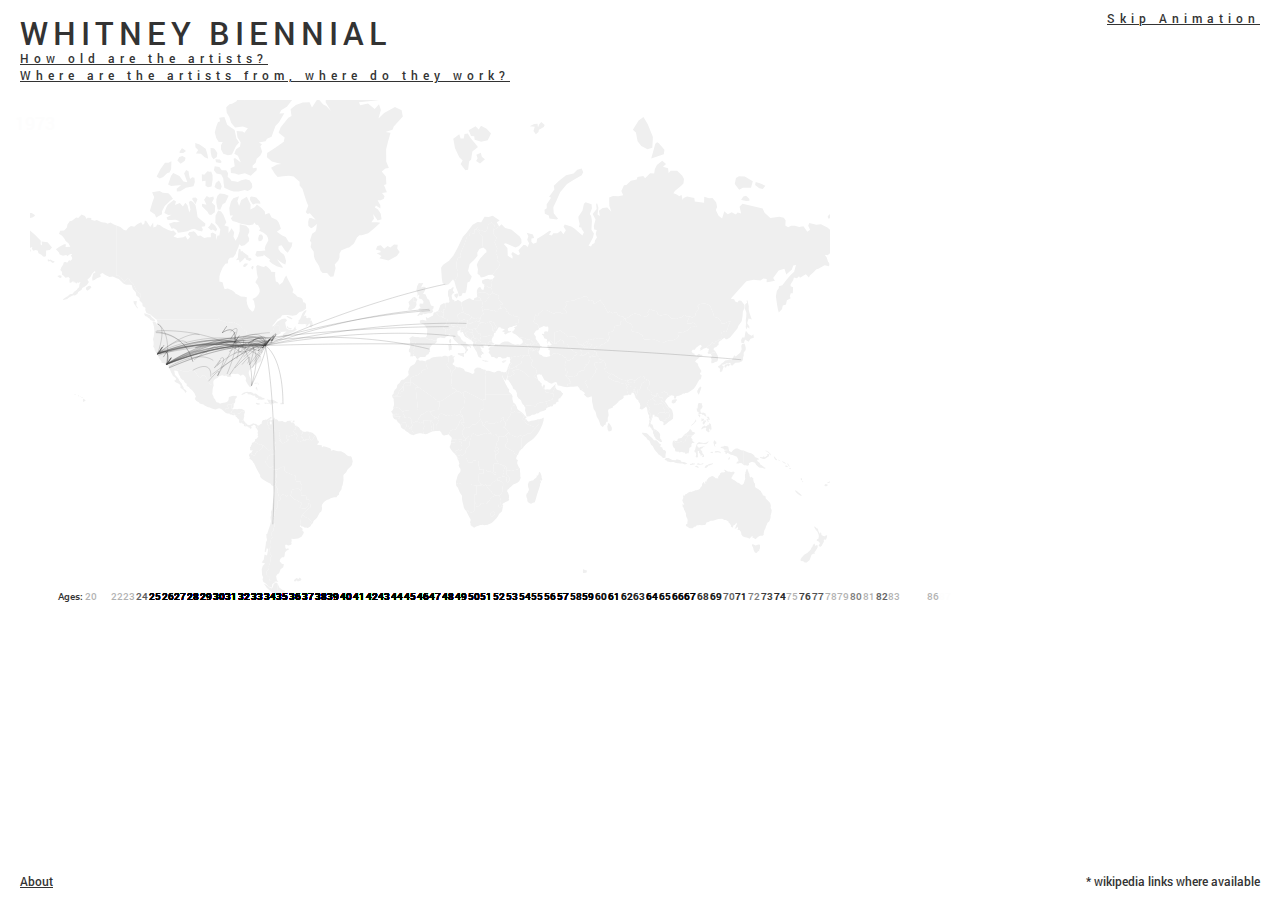
<file: whitney_biennial/index.html>
<!DOCTYPE html>
<html>
<head>
    <title>Whitney</title>
	<script src="required/d3.v3.min.js"></script>
	<script src="required/jquery.min.js"></script>
	<script src="required/topojson.v1.min.js"></script>
	<script src="required/datamaps.world.min.js"></script>
	<script src="required/d3.v3.min.js"></script>
	<script src="required/topojson.v1.min.js"></script>	
	<script src="required/d3.geo.projection.v0.min.js"></script>
	<script src="required/jquery.min.js"></script>
	<script src="required/jquery-ui.min.js"></script>
	<link href="required/bootstrap-3.1.1-dist/css/bootstrap-glyphicons.css" rel="stylesheet">
	<link rel="stylesheet" href="required/jquery-ui.css" />
	<link rel="stylesheet" href="main.css" />
    <!-- THESE ARE THE FONTS TO TEST
	font-family: 'Roboto', 'sans-serif';
	font-family: 'PT Sans', 'sans-serif';
	font-family: 'Lato', 'sans-serif';
	font-family: 'Source Sans Pro', 'sans-serif';
	 -->
    <script>
	//add google analytics later
    </script>
	
	<style type="text/css"></style>
</head>
<body>

<div id = "title">	
	<div id = "skipAnimation"><a href="#">Skip Animation</a></div>
	<div id = "title-text">WHITNEY BIENNIAL</div>
	<div id = "title-nav">
		<div class = "menu-calendar"><a href="#">How old are the artists?</a></div> 
		<div class = "menu-map"><a href="#">Where are the artists from, where do they work?</a></div>
	</div>
</div>

<div id = "main">
	<div id = "top-nav"></div>
	<div id = "main-viz">
		<div id="calendar"></div>
		<div id="arcs"></div>
	</div>
	<div id = "main-nav"></div>
	<div id = "ageLabel">Ages:</div>
	<!--<div id ="navLabel"><img src="navLabel.jpg" height="20" width="40"></div> -->
</div>
<div id = "detailsTitle"></div>
<div id = "details"></div>
<div id = "footnote">* wikipedia links where available</div>
<a id="showMore" href="#"> About</a>
<div id="essayBox">
	<div id='essayBox-close' class="glyphicon glyphicon-remove"></div>
	
					    <!-- <h1> Essay Title </h1>  -->
	<div id='essayContent'>
	<table style="width:1000px;">
	<tr>
	  <td>
		<span style = "font-size:15px;">About </span>
		</br>
		</br>
		The Whitney Museum of American Art's 77th Biennial Exhibition opened on March 7th, 2014. Held every two years by the Whitney, the Biennial has been a significant event for both professionals in the arts and for the public since their inaugural exhibition of 1932. 
		</br>
		</br>
		The biennials have been of particular value because of their level of accessibility to people who, like me, are not fluent in the language of contemporary art. The whitney biennial has provided gatherings of works that have proven (often in retrospect) to be thoughtful representations of their zeitgeists.
		</br>
		</br>
		The motivation for this project lies in the belief that information about these exhibitions should be made readily accessible. As the shows
		provide accessibility through a gathering of diverse but representitive work, the visualization would do the same for its history - 
		summarizing overviews provided by the map and calendar serve as portals for users to navigate to more indepth information.
		</br>
		</br> 
  		The overview also provides immediate identification of trends - the traffic between New York, Los Angeles, and San Francisco
		show a clear concentration of artists at work; the calendar view shows a peak of artists aged between 25 and 35;
		and outliers - the youngest and oldest artists standing apart from the pack at age 20, and 89 are both women.
		 </br>
		</br>
  		A quick internet search revealed that records of the artists represented in the Whitney Biennial before 2000 are not easily accessible. 
  		A list of participating artists on Wikipedia also only date back to 2000. 
  		</br>
  		</br>
  		This lack of digitized, verified, and accessible data sits in sharp contrast to the vast trove of editorial writing 
 		about the exhibitions available on the internet. 
  		It is likely that this lack is more than a simple oversight. It could point to how we want exhibitions to be remembered, as impressions cast in their curatorial contexts and guided by expert voices rather than lists and charts. Nevertheless, here is an
  		attempt to do the opposite, hoping that this visualization aids engagement not already made by what is out there.
  		</br> 
		 </td>
		 <td>
		 <span style = "font-size:15px;">Data</span>
		 </br>
 		</br>
 		This project contributed to wikipedia by completing the list of participating artists between 1973 and 2000. (with the exception of 1987)
 		</br>
 		</br>
 		Data can be reused through this <a href = "https://docs.google.com/spreadsheets/d/1wHuMRKNzKXg97rwIz4fWagCf-UJKcHBDrSZJm2lhNmo/edit?usp=sharing">
 		google spreadsheet</a>.
		</br>
		</br>
	  	<span style = "font-size:15px;">How it's Made</span>
		</br>
		</br>
		This visualization is made with D3, JQuery and D3 Datamaps and a lot of help online and off.
		Data is cleaned, sorted and verified with python. 
		</br></br>
		Process Book:<a href = "https://drive.google.com/file/d/0B-q1qRtl1CMoNHM2Z1ozWUpJcE0/edit?usp=sharing">Milestone 1</a>, 
		<a href = "https://drive.google.com/file/d/0B-q1qRtl1CMoRFVFZVF0OXh4VHc/edit?usp=sharing">Final</a>.
		</br></br>
	 CS171 Video
	  <iframe src="//player.vimeo.com/video/93305666" width="500" height="281" frameborder="0" webkitallowfullscreen mozallowfullscreen allowfullscreen></iframe> <p><a href="http://vimeo.com/93305666">CS 171</a> from <a href="http://vimeo.com/user430565">jia zhang</a> on <a href="https://vimeo.com">Vimeo</a>.</p>
	  </td>
	</tr>
	</table>
	</div>
<script src="main.js"></script>
</div>
</body>
</html>
</file>
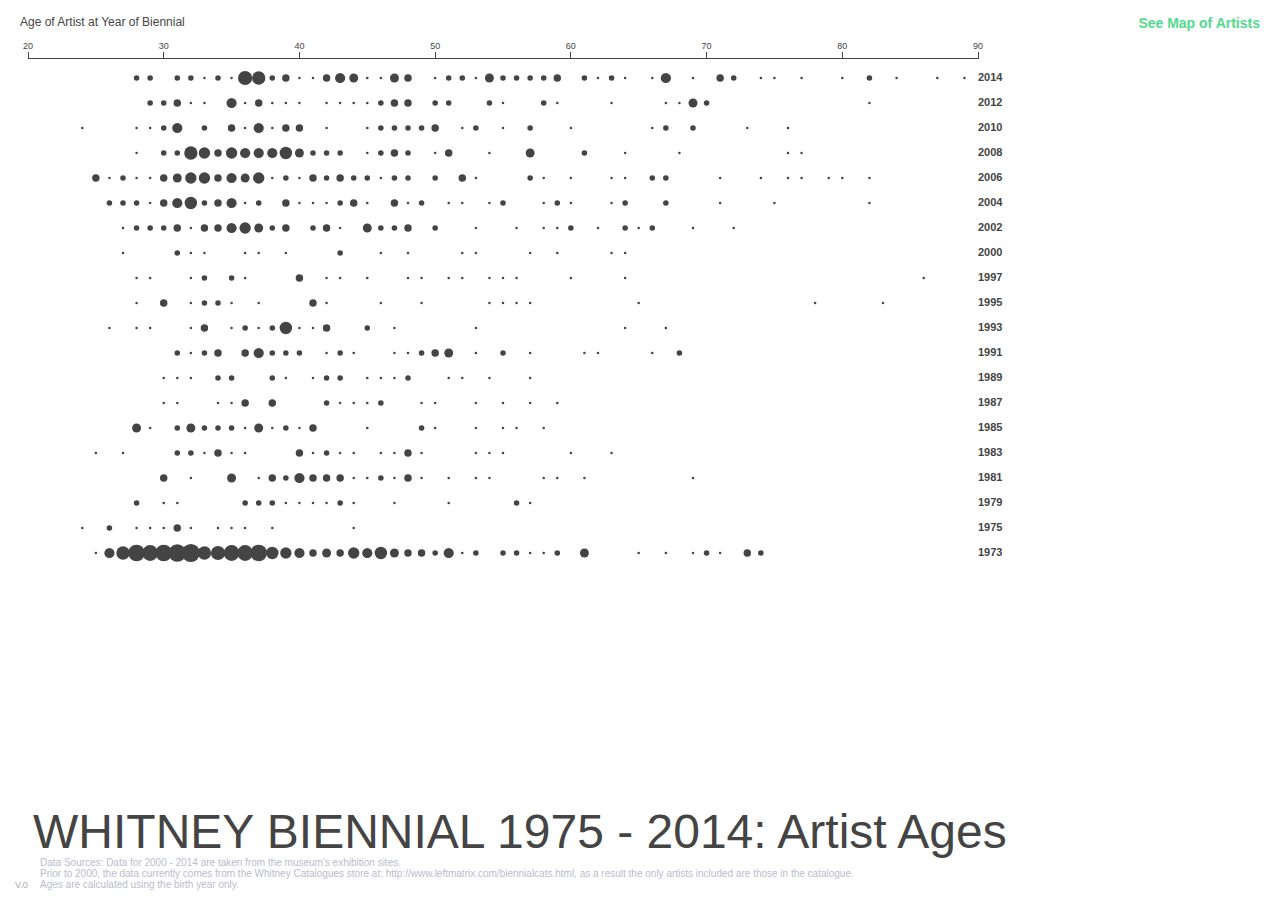
<file: dot_calendar.html>
<html>
<head>
<script src="jquery.min.js"></script>
<script src="scripts.js"></script>
<script src="scripts.js" type="text/javascript" charset="utf-8"></script>

<style type="text/css">
body{font-family: Arial, sans-serif;font-size:9px;}
.axis path,.axis line {fill: none;stroke:#444;shape-rendering: crispEdges;}
/*.tick line{fill:none;stroke:none;}*/
.tick text{fill:#444;}
a:link {color:#54D98E; text-decoration:none;}      /* unvisited link */
a:visited {color:#54D98E;}  /* visited link */
a:hover {color:#54D98E;}  /* mouse over link */
a:active {color:#54D98E;}  /* selected link */
g.journal.active{cursor:pointer;}
text.label{font-size:11px;font-weight:bold;cursor:pointer;}
text.value{font-size:11px;font-weight:bold;}
#title{font-size:48px;font-family:Helvetica;color:#444;line-height:200%;margin-left:25px;position:absolute;bottom:20px;}
#svg{position:absolute; left:0px; top: 20px;}
#subtitle{position:absolute; left:20px; top:15px; width:250px;color:#444;font-size:12px;}
#version{position:absolute; left:15px; bottom:10px;color:#aaa;}
#notes{position:absolute; left:40px; font-size:10px; bottom:10px;width:950px;color:#bbc;}
#menu{position:absolute; right:20px; top:15px;color:#444;font-size:14px;}

</style>
</head>
<body>
    <div id = "menu">
  	 <strong> <a href="http://dataminding.org/whitney/2014map.html" target="_self">See Map of Artists</a></strong>
    </div>
	<div id ="title">WHITNEY BIENNIAL 1975 - 2014: Artist Ages</div>
	<div id = "version">V.0</div>
	<div id = "subtitle">Age of Artist at Year of Biennial</div>
	<div id = "notes">Data Sources: Data for 2000 - 2014 are taken from the museum's exhibition sites. <br/>Prior to 2000, the data currently comes from the Whitney Catalogues store at: http://www.leftmatrix.com/biennialcats.html, as a result the only artists included are those in the catalogue. <br/>Ages are calculated using the birth year only.</div>
	<div id = "svg">
<script type="text/javascript">
function truncate(str, maxLength, suffix) {
	if(str.length > maxLength) {
		str = str.substring(0, maxLength + 1); 
		str = str.substring(0, Math.min(str.length, str.lastIndexOf(" ")));
		str = str + suffix;
	}
	return str;
}

var margin = {top: 50, right: 40, bottom: 0, left: 10},
	width = 950,
	height = 520;

var start_year = 20,
	end_year = 90;

var x = d3.scale.linear()
	.range([0, width]);

var xAxis = d3.svg.axis()
	.scale(x)
	.orient("top");
	

var formatYears = d3.format("0000");
xAxis.tickFormat(formatYears);

var svg = d3.select("body").append("svg")
	.attr("width", width + margin.left + margin.right)
	.attr("height", height + margin.top + margin.bottom)
	.style("margin-left", margin.left + "px")
	.append("g")
	.attr("transform", "translate(" + margin.left + "," + margin.top + ")");


d3.json("whitney_test1.json", function(data) {
	x.domain([start_year, end_year]);
	var xScale = d3.scale.linear()
		.domain([start_year, end_year])
		.range([0, width]);

	svg.append("g")
		.attr("class", "x axis")
		.attr("transform", "translate(0," + 0 + ")")
		.call(xAxis);

	for (var j = 0; j < data.length; j++) {
		var g = svg.append("g").attr("class","journal");

		var circles = g.selectAll("circle")
			.data(data[j]['articles'])
			.enter()
			.append("circle");

		var text = g.selectAll("text")
			.data(data[j]['articles'])
			.enter()
			.append("text");

		var rScale = d3.scale.linear()
			//.domain([0, d3.max(data[j]['articles'], function(d) { return d[1]/2; })])
			.domain([1,8])
			.range([5, 140]);

		circles
			.attr("cx", function(d, i) { return xScale(d[0]); })
			.attr("cy", j*25+20)
			.attr("r", function(d) { return Math.sqrt(rScale(d[1])/3.14); })
			//if value is 0, then fill is white. 1 is regular color and 5px
			.style("fill", function(d){
				if(d[1]==0){return "white"}
				else {return data[j]['color']};
			})			
			.on("mouseover", mouseover)
			.on("mouseout", mouseout);
			//.style("fill", data[j]['color']);

		text
			.attr("y", j*25+22)
			.attr("x",function(d, i) { return xScale(d[0])-5; })
			.attr("class","value")
			.text(function(d){ return d[1]; })
			.style("fill", data[j]['color'])
			.style("display","none");

		g.append("text")
			.attr("y", j*25+23)
			.attr("x",width)
			.attr("class","label")
			.text(data[j]['name'])
			.style("fill", data[j]['color']);
	};

	function mouseover(p) {
		var g = d3.select(this).attr("fill","none");
		d3.select(g).selectAll("text.value").style("display","block");
	}
//
//function mouseover(p) {
//	d3.select(this).attr("fill", "red");
//	var g = d3.select(this).node().parentNode;
//	d3.select(g).selectAll("circle").style("display","none");
//	d3.select(g).selectAll("text.value").style("display","block");
//}
	function mouseout(p) {
		var g = d3.select(this).node().parentNode;
		d3.select(g).selectAll("circle").style("display","block");
		d3.select(g).selectAll("text.value").style("display","none");
	}
});

</script>
</div>
</body>
</html>
</file>
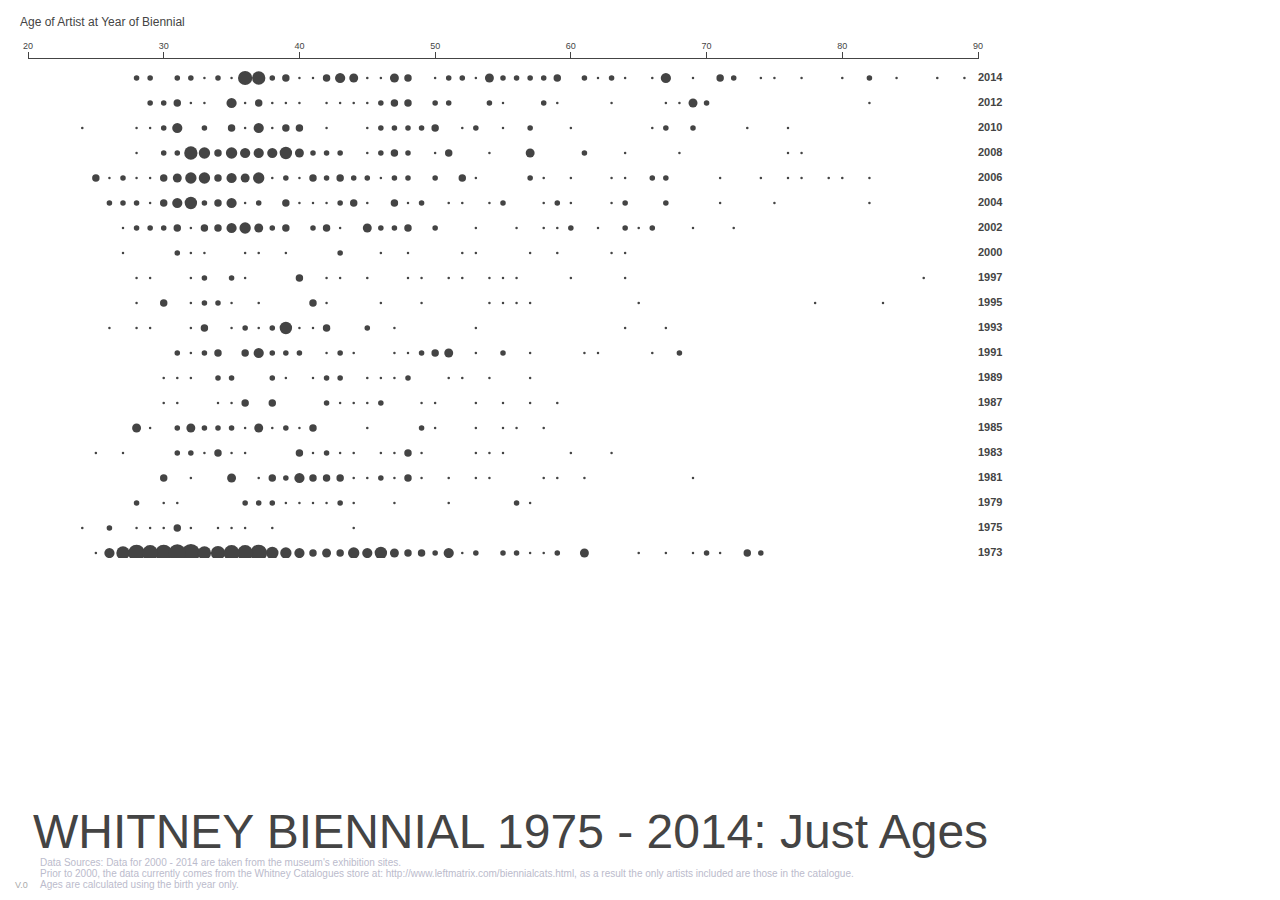
<file: whitney_test1.html>
<html>
<head>
<script src="jquery.min.js"></script>
<script src="scripts.js"></script>
<script src="scripts.js" type="text/javascript" charset="utf-8"></script>

<style type="text/css">
body{font-family: Arial, sans-serif;font-size:9px;}
.axis path,.axis line {fill: none;stroke:#444;shape-rendering: crispEdges;}
/*.tick line{fill:none;stroke:none;}*/
.tick text{fill:#444;}
g.journal.active{cursor:pointer;}
text.label{font-size:11px;font-weight:bold;cursor:pointer;}
text.value{font-size:11px;font-weight:bold;}
#title{font-size:48px;font-family:Helvetica;color:#444;line-height:200%;margin-left:25px;position:absolute;bottom:20px;}
#svg{position:absolute; left:0px; top: 20px;}
#subtitle{position:absolute; left:20px; top:15px; width:250px;color:#444;font-size:12px;}
#version{position:absolute; left:15px; bottom:10px;color:#aaa;}
#notes{position:absolute; left:40px; font-size:10px; bottom:10px;width:950px;color:#bbc;}
</style>
</head>
<body>
	<div id ="title">WHITNEY BIENNIAL 1975 - 2014: Just Ages</div>
	<div id = "version">V.0</div>
	<div id = "subtitle">Age of Artist at Year of Biennial</div>
	<div id = "notes">Data Sources: Data for 2000 - 2014 are taken from the museum's exhibition sites. <br/>Prior to 2000, the data currently comes from the Whitney Catalogues store at: http://www.leftmatrix.com/biennialcats.html, as a result the only artists included are those in the catalogue. <br/>Ages are calculated using the birth year only.</div>
	<div id = "svg">
<script type="text/javascript">
function truncate(str, maxLength, suffix) {
	if(str.length > maxLength) {
		str = str.substring(0, maxLength + 1); 
		str = str.substring(0, Math.min(str.length, str.lastIndexOf(" ")));
		str = str + suffix;
	}
	return str;
}

var margin = {top: 50, right: 40, bottom: 0, left: 10},
	width = 950,
	height = 500;

var start_year = 20,
	end_year = 90;

var x = d3.scale.linear()
	.range([0, width]);

var xAxis = d3.svg.axis()
	.scale(x)
	.orient("top");
	

var formatYears = d3.format("0000");
xAxis.tickFormat(formatYears);

var svg = d3.select("body").append("svg")
	.attr("width", width + margin.left + margin.right)
	.attr("height", height + margin.top + margin.bottom)
	.style("margin-left", margin.left + "px")
	.append("g")
	.attr("transform", "translate(" + margin.left + "," + margin.top + ")");


d3.json("whitney_test1.json", function(data) {
	x.domain([start_year, end_year]);
	var xScale = d3.scale.linear()
		.domain([start_year, end_year])
		.range([0, width]);

	svg.append("g")
		.attr("class", "x axis")
		.attr("transform", "translate(0," + 0 + ")")
		.call(xAxis);

	for (var j = 0; j < data.length; j++) {
		var g = svg.append("g").attr("class","journal");

		var circles = g.selectAll("circle")
			.data(data[j]['articles'])
			.enter()
			.append("circle");

		var text = g.selectAll("text")
			.data(data[j]['articles'])
			.enter()
			.append("text");

		var rScale = d3.scale.linear()
			//.domain([0, d3.max(data[j]['articles'], function(d) { return d[1]/2; })])
			.domain([1,8])
			.range([5, 140]);

		circles
			.attr("cx", function(d, i) { return xScale(d[0]); })
			.attr("cy", j*25+20)
			.attr("r", function(d) { return Math.sqrt(rScale(d[1])/3.14); })
			//if value is 0, then fill is white. 1 is regular color and 5px
			.style("fill", function(d){
				if(d[1]==0){return "white"}
				else {return data[j]['color']};
			});
			//.style("fill", data[j]['color']);

		text
			.attr("y", j*25+22)
			.attr("x",function(d, i) { return xScale(d[0])-5; })
			.attr("class","value")
			.text(function(d){ return d[1]; })
			.style("fill", data[j]['color'])
			.style("display","none");

		g.append("text")
			.attr("y", j*25+23)
			.attr("x",width)
			.attr("class","label")
			.text(data[j]['name'])
			.style("fill", data[j]['color'])
			.on("mouseover", mouseover)
			.on("mouseout", mouseout);
	};

	function mouseover(p) {
		var g = d3.select(this).node().parentNode;
		d3.select(g).selectAll("circle").style("display","none");
		d3.select(g).selectAll("text.value").style("display","block");
	}

	function mouseout(p) {
		var g = d3.select(this).node().parentNode;
		d3.select(g).selectAll("circle").style("display","block");
		d3.select(g).selectAll("text.value").style("display","none");
	}
});

</script>
</div>
</body>
</html>
</file>
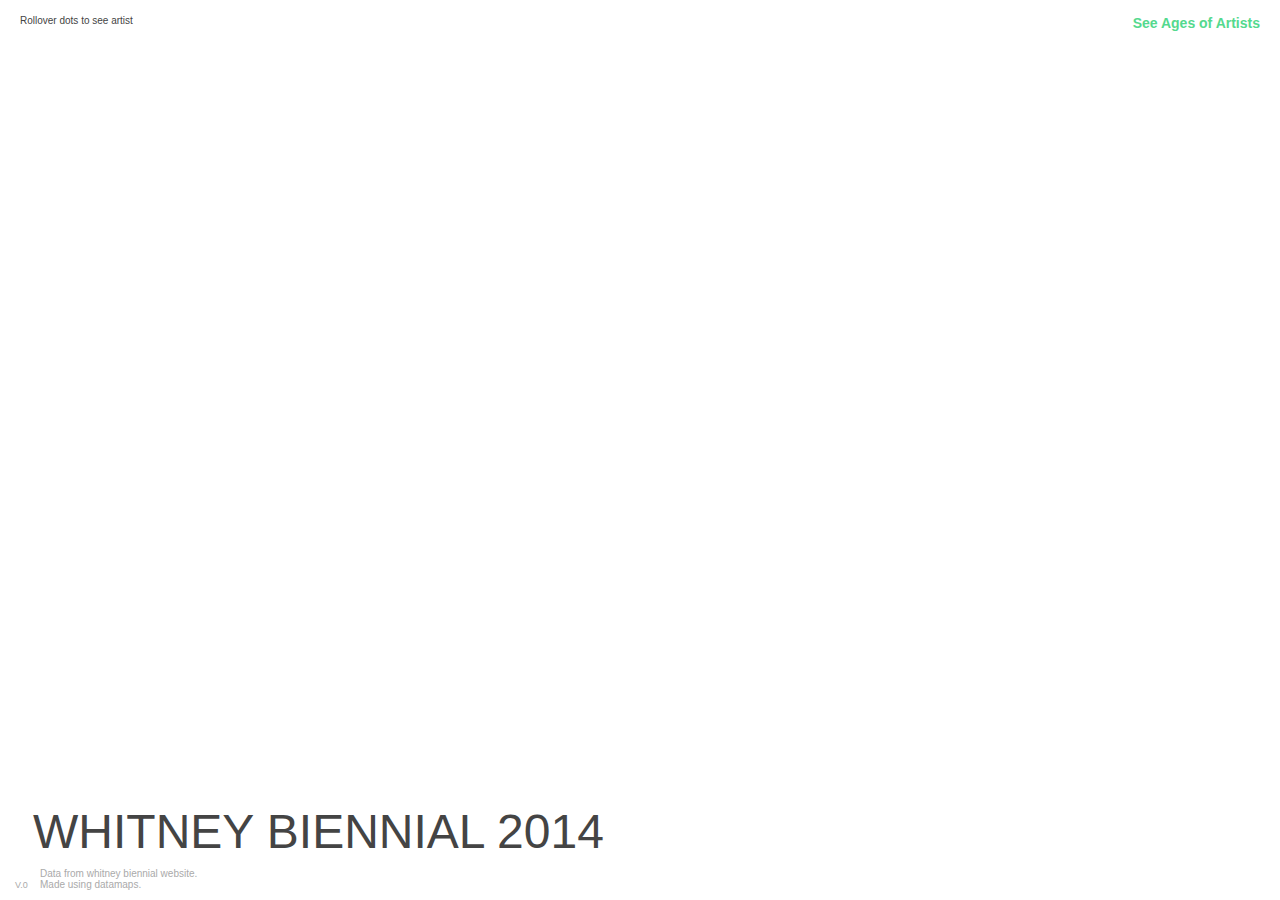
<file: map/2014map.html>
<!DOCTYPE html>
<meta charset="utf-8">
<head>
	<title>2014 Map</title>
  <script src="http://d3js.org/d3.v3.min.js"></script>
  <script src="http://d3js.org/topojson.v1.min.js"></script>
  <!-- I recommend you host this file on your own, since this will change without warning -->
  <script src="http://datamaps.github.io/scripts/datamaps.world.min.js?v=1"></script>
  <style type = "text/css">
  body{font-family: Arial, sans-serif;font-size:9px;}
  a:link {color:#54D98E; text-decoration:none;}      /* unvisited link */
  a:visited {color:#54D98E;}  /* visited link */
  a:hover {color:#54D98E;}  /* mouse over link */
  a:active {color:#54D98E;}  /* selected link */
  #title{font-size:48px;font-family:Helvetica;color:#444;line-height:200%;margin-left:25px;position:absolute;bottom:20px;}
  #notes{position:absolute; left:40px; font-size:10px; bottom:10px;width:950px;color:#aaa;font-family:Helvetica;}
  #subtitle{position:absolute; left:20px; top:15px; width:250px;color:#444;font-size:10px;}
  #version{position:absolute; left:15px; bottom:10px;color:#aaa;}
  #menu{position:absolute; right:20px; top:15px;color:#444;font-size:14px;}
  </style>
  </head>
<body>  
  <div id = "notes">
Data from whitney biennial website.<br/>Made using datamaps.
  </div>
<div id = "version">V.0</div>
  
  <div id="container1" style="position:absolute;top:-50px; width: 95%; max-height:100%;"></div>
  <div id ="title">WHITNEY BIENNIAL 2014</div>
  <div id = "menu">
<strong>	  <a href="http://dataminding.org/whitney/dot_calendar.html" target="_self">See Ages of Artists</a></strong>
  </div>
<div id = "subtitle">Rollover dots to see artist</div>
  
     <script>
       //basic map config with custom fills, mercator projection
      var map = new Datamap({
        scope: 'world',
        element: document.getElementById('container1'),
        projection: 'mercator',
		bubblesConfig: {
		        borderWidth: 0,
				borderColor: 'red',
				},
		geographyConfig: {
		    popupOnHover: false,
		    highlightOnHover: false
		  },
        fills: {
          defaultFill: '#ddd',
          lt50: '#ddd',
		  gt50: '#555'
        },
        
        data: {
          USA: {fillKey: 'lt50' }   
        }
      })
      //bubbles, custom popup on hover template
    map.bubbles([
		{name: 'Tony Lewis, born 1986 in Los Angeles CA, lives and works in Chicago IL', latitude: 34.0536781, longitude:-118.2427025, radius:2, fillKey:'gt50'},
		{name: 'Jacolby Satterwhite, born 1986 in Columbia SC, lives and works in New York NY', latitude: 34.0007104, longitude:-81.0348144, radius:2, fillKey:'gt50'},
		{name: 'Kevin Beasley, born 1985 in Lynchburg VA, lives and works in New York NY', latitude: 37.4137536, longitude:-79.1422464, radius:2, fillKey:'gt50'},
		{name: 'Yve Laris Cohen, born 1985 in San Diego CA, lives and works in Brooklyn NY', latitude: 32.7469869, longitude:-117.21177, radius:2, fillKey:'gt50'},
		{name: 'Zackary Drucker, born 1983 in Syracuse NY , live and work in Los Angeles CA', latitude: 43.0481221, longitude:-76.1474244, radius:2, fillKey:'gt50'},
		{name: 'Dashiell Manley, born 1983 in Fontana CA, lives and works in Los Angeles CA', latitude: 34.0922335, longitude:-117.435048, radius:2, fillKey:'gt50'},
		{name: 'Rhys Ernst, born 1982 in Pomona CA , live and work in Los Angeles CA', latitude: 34.0552886, longitude:-117.7522793, radius:2, fillKey:'gt50'},
		{name: 'Radamés “Juni” Figueroa, born 1982 in San Juan Puerto Rico, lives and works in San Juan Puerto Rico', latitude: 19.4464186, longitude:-67.0755069, radius:2, fillKey:'gt50'},
		{name: 'Sergei Tcherepnin, born 1981 in Watertown MA, lives and works in New York NY', latitude: 42.3709299, longitude:-71.1828321, radius:2, fillKey:'gt50'},
		{name: 'Valerie Snobeck, born 1980 in Wadena MN, lives and works in New York NY', latitude: 46.5850936, longitude:-94.9606684, radius:2, fillKey:'gt50'},
		{name: 'Jessie Mott, born 1980 in New York NY , live and work in Chicago IL', latitude: 40.7305991, longitude:-73.9865812, radius:2, fillKey:'gt50'},
		{name: 'Travis Jeppesen, born 1979 in Ft. Lauderdale FL, lives and works in London England', latitude: 26.1223084, longitude:-80.1433786, radius:2, fillKey:'gt50'},
		{name: 'Trevor Shimizu, born 1978 in Hawaii, lives and works New York in New York NY', latitude: 23.2160437, longitude:-157.975203, radius:2, fillKey:'gt50'},
		{name: 'Darren Bader, born 1978 in Bridgeport CT, lives and works in New York NY', latitude: 41.1670412, longitude:-73.2048348, radius:2, fillKey:'gt50'},
		{name: 'Elijah Burgher, born 1978 in Kingston NY, lives and works in Chicago IL', latitude: 41.9270987, longitude:-73.99611, radius:2, fillKey:'gt50'},
		{name: 'Victoria Fu, born 1978 in Santa Monica CA, lives and works in San Diego CA', latitude: 34.0195598, longitude:-118.4869739, radius:2, fillKey:'gt50'},
		{name: 'Diego Leclery, born 1978 in Boulogne-Billancourt France, lives and works in New York NY', latitude: 48.8357506, longitude:2.2399217, radius:2, fillKey:'gt50'},
		{name: 'Shana Lutker, born 1978 in Northport NY, lives and works in Los Angeles CA', latitude: 40.9009314, longitude:-73.3431727, radius:2, fillKey:'gt50'},
		{name: 'Ken Okiishi, born 1978 in Ames IA, lives and works in New York NY', latitude: 42.0346917, longitude:-93.6201507, radius:2, fillKey:'gt50'},
		{name: 'Sara Greenberger Rafferty, born 1978 in Evanston IL, lives and works in Brooklyn NY', latitude: 42.0447388, longitude:-87.6930459, radius:2, fillKey:'gt50'},
		{name: 'Philip Vanderhyden, born 1978 in Menasha WI, lives and works in New York NY', latitude: 44.2022293, longitude:-88.4465361, radius:2, fillKey:'gt50'},
		{name: 'Ei Arakawa, born 1977 in Fukushima Japan , live and work in New York NY', latitude: 37.7588737, longitude:140.4692432, radius:2, fillKey:'gt50'},
		{name: 'Uri Aran, born 1977 in Jerusalem Israel, lives and works in New York NY', latitude: 31.7774287, longitude:35.2247239, radius:2, fillKey:'gt50'},
		{name: 'Andrew Bujalski, born 1977 in Boston MA, lives and works in Austin TX', latitude: 42.3604823, longitude:-71.0595678, radius:2, fillKey:'gt50'},
		{name: 'Angie Keefer, born 1977 in Huntsville AL, lives and works in New York NY', latitude: 34.577882, longitude:-86.8358347843877, radius:2, fillKey:'gt50'},
		{name: 'Dave McKenzie, born 1977 in Kingston Jamaica, lives and works in Brooklyn NY', latitude: 17.9712148, longitude:-76.7928128, radius:2, fillKey:'gt50'},
		{name: 'Paul P., born 1977 in Hamilton Ontario Canada in, lives and works New York', latitude: 43.254687, longitude:-79.8678197, radius:2, fillKey:'gt50'},
		{name: 'Emily Sundblad, born 1977 in Dalsjöfors Sweden, lives and works in New York NY', latitude: 57.7247008, longitude:13.1008257, radius:2, fillKey:'gt50'},
		{name: 'Donelle Woolford, born 1977 in Conyers GA, lives and works in New York NY', latitude: 33.6676103, longitude:-84.0176904, radius:2, fillKey:'gt50'},
		{name: 'Karl Haendel, born 1976 in New York NY, lives and works in Los Angeles CA', latitude: 40.7305991, longitude:-73.9865812, radius:2, fillKey:'gt50'},
		{name: 'taisha paggett, born 1976 in Fresno CA, lives and works in Chicago IL', latitude: 36.730738, longitude:-119.699200933824, radius:2, fillKey:'gt50'},
		{name: 'Alex Waterman, born 1975 in Portsmouth VA, lives and works in New York NY', latitude: 36.8354258, longitude:-76.2981742, radius:2, fillKey:'gt50'},
		{name: 'Alex Jovanovich, born 1975 in Hobart Indiana, lives and works in Bronx NY', latitude: 41.5322592, longitude:-87.2550353, radius:2, fillKey:'gt50'},
		{name: 'Molly Zuckerman-Hartung, born 1975 in Los Gatos CA, lives and works in Chicago IL', latitude: 37.2333645, longitude:-121.947273077603, radius:2, fillKey:'gt50'},
		{name: 'Ricky Swallow, born 1974 in San Remo Australia, lives and works in Los Angeles CA', latitude: -33.2138889, longitude:151.5216667, radius:2, fillKey:'gt50'},
		{name: 'Pedro Vélez, born 1973 in Bayamón Puerto Rico, lives and works in Chicago IL', latitude: 18.398755, longitude:-66.1559564, radius:2, fillKey:'gt50'},
		{name: 'Matthew Deleget, born 1972 in Hammond IN, lives and works in Brooklyn NY', latitude: 41.5833658, longitude:-87.500043, radius:2, fillKey:'gt50'},
		{name: 'Shio Kusaka, born 1972 in Japan lives and works in Los Angeles CA', latitude: 36.5748441, longitude:139.2394179, radius:2, fillKey:'gt50'},
		{name: 'Sterling Ruby, born 1972 in Bitburg Germany, lives and works in Los Angeles CA', latitude: 49.9732762, longitude:6.524947, radius:2, fillKey:'gt50'},
		{name: 'Véréna Paravel, born 1971 in Neuchâtel Switzerland , live and work in Boston MA', latitude: 46.9895435, longitude:6.9292679, radius:2, fillKey:'gt50'},
		{name: 'Matt Hanner, born 1971 in Columbus OH died 2011 in Porter IN', latitude: 39.9622601, longitude:-83.0007065, radius:2, fillKey:'gt50'},
		{name: 'Miguel Gutierrez, born 1971 in Flushing NY, lives and works in Brooklyn NY', latitude: 40.7654301, longitude:-73.8174291, radius:2, fillKey:'gt50'},
		{name: 'Miljohn Ruperto, born 1971 in Manila Philippines, lives and works in Los Angeles CA', latitude: 14.5906216, longitude:120.9799696, radius:2, fillKey:'gt50'},
		{name: 'Alma Allen, born 1970 in Heber City UT, lives and works in Joshua Tree CA', latitude: 40.5065256, longitude:-111.4133091, radius:2, fillKey:'gt50'},
		{name: 'Carissa Rodriguez, born 1970 in New York NY , live and work in New York NY', latitude: 40.7305991, longitude:-73.9865812, radius:2, fillKey:'gt50'},
		{name: 'Jennifer stein, born 1970 in Seattle WA, lives and works in New York NY', latitude: 47.6038321, longitude:-122.3300624, radius:2, fillKey:'gt50'},
		{name: 'Laura Owens, born 1970 in Euclid OH, lives and works in Los Angeles CA', latitude: 41.5931049, longitude:-81.5267873, radius:2, fillKey:'gt50'},
		{name: 'Rebecca Morris, born 1969 in Honolulu Hawaii, lives and works in Los Angeles CA', latitude: 21.304547, longitude:-158.8556764, radius:2, fillKey:'gt50'},
		{name: 'Catherine Sullivan, born 1968 in Los Angeles CA, lives and works in Chicago IL', latitude: 34.0536781, longitude:-118.2427025, radius:2, fillKey:'gt50'},
		{name: 'Lisa Anne Auerbach, born 1967 in Ann Arbor MI, lives and works in Los Angeles CA', latitude: 42.2681569, longitude:-83.7312291, radius:2, fillKey:'gt50'},
		{name: 'Jonn Herschend, born 1967 in Branson MO, lives and works in San Francisco CA', latitude: 36.607958, longitude:-93.2810170588579, radius:2, fillKey:'gt50'},
		{name: 'Bjarne Melgaard, born 1967 in Sydney Australia, lives and works in New York NY', latitude: -33.8548157, longitude:151.2164539, radius:2, fillKey:'gt50'},
		{name: 'A.L. Steiner, born 1967 in Miami FL, lives and works in Los Angeles CA', latitude: 25.7742658, longitude:-80.1936589, radius:2, fillKey:'gt50'},
		{name: 'Lucien Castaing-Taylor, born 1966 in , liverpool UK , live and work in Boston MA', latitude: 53.4054719, longitude:-2.9805393, radius:2, fillKey:'gt50'},
		{name: 'Chris Larson, born 1966 in St. Paul MN, lives and works in St. Paul MN', latitude: 44.9504037, longitude:-93.1015026, radius:2, fillKey:'gt50'},
		{name: 'Keith Mayerson, born 1966 in Cincinnati OH, lives and works in New York NY', latitude: 39.1014537, longitude:-84.5124602, radius:2, fillKey:'gt50'},
		{name: 'Paul Druecke, born 1964 in Milwaukee WI, lives and works in Milwaukee WI', latitude: 43.0349931, longitude:-87.922497, radius:2, fillKey:'gt50'},
		{name: 'Steve Reinke, born 1963 in Eganville Ontario  in Canada ', latitude: 45.5406943, longitude:-77.1004317, radius:2, fillKey:'gt50'},
		{name: 'Ben Kinmont, born 1963 in Burlington VT, lives and works in Sebastopol CA', latitude: 44.4723989, longitude:-73.2114941, radius:2, fillKey:'gt50'},
		{name: 'Carol Jackson, born 1962 in Los Angeles CA, lives and works in Chicago IL', latitude: 34.0536781, longitude:-118.2427025, radius:2, fillKey:'gt50'},
		{name: 'David Foster Wallace, born 1962 in Ithaca NY Died 2008 in Claremont CA', latitude: 42.4396039, longitude:-76.4968019, radius:2, fillKey:'gt50'},
		{name: 'Zoe Leonard, born 1961 in Liberty NY, lives and works in New York NY', latitude: 41.8012002, longitude:-74.74655, radius:2, fillKey:'gt50'},
		{name: 'Jacqueline Humphries, born 1960 in New Orleans LA, lives and works in New York NY', latitude: 29.9499323, longitude:-90.0701156, radius:2, fillKey:'gt50'},
		{name: 'Tony Tasset, born 1960 in Cincinnati OH, lives and works in Chicago IL', latitude: 39.1014537, longitude:-84.5124602, radius:2, fillKey:'gt50'},
		{name: 'Charline von Heyl, born 1960 in Mainz Germany, lives and works in New York NY', latitude: 49.9999952, longitude:8.2710237, radius:2, fillKey:'gt50'},
		{name: 'Dan Walsh, born 1960 in Philadelphia PA, lives and works in New York NY', latitude: 39.952335, longitude:-75.163789, radius:2, fillKey:'gt50'},
		{name: 'Suzanne McClelland, born 1959 in Jacksonville FL, lives and works in New York NY', latitude: 30.3321838, longitude:-81.655651, radius:2, fillKey:'gt50'},
		{name: 'Joel Otterson, born 1959 in Los Angeles CA, lives and works in Los Angeles CA', latitude: 34.0536781, longitude:-118.2427025, radius:2, fillKey:'gt50'},
		{name: 'Jeff Gibson, born 1958 in Brisbane Australia, lives and works in New York NY', latitude: -27.4689682, longitude:153.0234991, radius:2, fillKey:'gt50'},
		{name: 'Peter Schuyff, born 1958 in Baarn Netherlands, lives and works in Amsterdam Netherlands', latitude: 52.21115, longitude:5.2931, radius:2, fillKey:'gt50'},
		{name: 'Julie Ault, born 1957 in Boston MA, lives and works in Joshua Tree CA and New York', latitude: 42.3604823, longitude:-71.0595678, radius:2, fillKey:'gt50'},
		{name: 'David Robbins, born 1957 in Whitefish Bay WI, lives and works in Shorewood WI', latitude: 43.1133445, longitude:-87.9000856, radius:2, fillKey:'gt50'},
		{name: 'Joseph Grigely, born 1956 in East Longmeadow MA, lives and works in Chicago IL', latitude: 42.0645396, longitude:-72.5125863, radius:2, fillKey:'gt50'},
		{name: 'Ken Lum, born 1956 in Vancouver Canada, lives and works in philadelphia PA', latitude: 49.2499987, longitude:-123.1333301, radius:2, fillKey:'gt50'},
		{name: 'Gaylen Gerber, born 1955 in McAllen TX, lives and works in Chicago IL', latitude: 26.2260035, longitude:-98.2373177181604, radius:2, fillKey:'gt50'},
		{name: 'Tony Greene curated by Richard Hawkins and Catherine Opie, born 1955 in San Francisco CA Died 1990 in Los Angeles CA', latitude: 37.7789601, longitude:-122.419199, radius:2, fillKey:'gt50'},
		{name: 'Amy Sillman, born 1955 in Detroit MI, lives and works in Brooklyn NY', latitude: 42.3486635, longitude:-83.0567375, radius:2, fillKey:'gt50'},
		{name: 'Terry Adkins, born 1953 in Washington DC Died 2014 in Brooklyn NY', latitude: 38.8951148, longitude:-77.0363716, radius:2, fillKey:'gt50'},
		{name: 'Dawoud Bey, born 1953 in Queens NY, lives and works in Chicago IL', latitude: 40.651018, longitude:-73.792546618181, radius:2, fillKey:'gt50'},
		{name: 'Stephen Berens, born 1952 in Fort Collins CO, lives and works in Los Angeles CA', latitude: 40.5508527, longitude:-105.0668085, radius:2, fillKey:'gt50'},
		{name: 'Gretchen Bender, born 1951 in Seaford DE Died 2004 in New York NY', latitude: 38.6574365, longitude:-75.6088567512992, radius:2, fillKey:'gt50'},
		{name: 'Allan Sekula, born 1951 in Erie PA Died 2013 in Los Angeles CA', latitude: 42.129461, longitude:-80.085239, radius:2, fillKey:'gt50'},
		{name: 'Gary Indiana, born 1950 in Derry NH, lives and works in New York NY', latitude: 42.8808677, longitude:-71.3264492, radius:2, fillKey:'gt50'},
		{name: 'Doug Ischar, born 1948 in Honolulu Hawaii, lives and works in Chicago IL', latitude: 21.304547, longitude:-157.8556764, radius:2, fillKey:'gt50'},
		{name: 'Sherrie Levine, born 1947 in Hazelton PA, lives and works in New York NY', latitude: 41.8986734, longitude:-78.718919, radius:2, fillKey:'gt50'},
		{name: 'Sarah Charlesworth, born 1947 in East Orange NJ Died 2013 in Hartford CT', latitude: 40.767323, longitude:-74.2048677, radius:2, fillKey:'gt50'},
		{name: 'Rochelle Feinstein, born 1947 in New York NY, lives and works in New York NY', latitude: 40.7305991, longitude:-73.9865812, radius:2, fillKey:'gt50'},
		{name: 'Dona Nelson, born 1947 in Grand Island NE, lives and works in Lansdale PA', latitude: 40.9250124, longitude:-98.342007, radius:2, fillKey:'gt50'},
		{name: 'Charlemagne Palestine, born 1947 in Brooklyn NY, lives and works in Brussels Belgium', latitude: 40.6501038, longitude:-73.9495823, radius:2, fillKey:'gt50'},
		{name: 'Michel Auder, born 1945 in Soissons France, lives and works in Brooklyn NY', latitude: 49.3816667, longitude:3.3236111, radius:2, fillKey:'gt50'},
		{name: 'David Hammons, born 1943 in Springfield IL, lives and works in New York NY', latitude: 39.7989763, longitude:-89.6443688, radius:2, fillKey:'gt50'},
		{name: 'David Diao, born 1943 in Chengdu Sichuan China in New York NY', latitude: 30.6765553, longitude:104.0612783, radius:2, fillKey:'gt50'},
		{name: 'Philip Hanson, born 1943 in Chicago IL, lives and works in Chicago IL', latitude: 41.8756208, longitude:-87.6243706, radius:2, fillKey:'gt50'},
		{name: 'Morgan Fisher, born 1942 in Washington DC, lives and works in Santa Monica CA', latitude: 38.8951148, longitude:-77.0363716, radius:2, fillKey:'gt50'},
		{name: 'Fred Lonidier, born 1942 in Lakeview OR, lives and works in San Diego CA', latitude: 42.1887721, longitude:-120.345792, radius:2, fillKey:'gt50'},
		{name: 'Jimmie Durham, born 1940 in Washington AR, lives and works in Berlin Germany', latitude: 35.9672625, longitude:-94.2280656, radius:2, fillKey:'gt50'},
		{name: 'Louise Fishman, born 1939 in Philadelphia PA, lives and works in New York NY', latitude: 39.952335, longitude:-75.163789, radius:2, fillKey:'gt50'},
		{name: 'Susan Howe, born 1937 in Boston MA, lives and works in Guilford CT', latitude: 42.3604823, longitude:-71.0595678, radius:2, fillKey:'gt50'},
		{name: 'Sheila Hicks, born 1934 in Hastings NE, lives and works in New York NY', latitude: 40.5861246, longitude:-98.388393, radius:2, fillKey:'gt50'},
		{name: 'Channa Horwitz, born 1932 in Los Angeles CA Died 2013 in Los Angeles CA', latitude: 34.0536781, longitude:-118.2427025, radius:2, fillKey:'gt50'},
		{name: 'Pauline Oliveros, born 1932 in Houston TX, lives and works in Kingston NY', latitude: 29.9519265, longitude:-95.5409169840524, radius:2, fillKey:'gt50'},
		{name: 'Robert Ashley, born 1930 in Ann Arbor MI Died 2014 in New York NY', latitude: 42.2681569, longitude:-83.7312291, radius:2, fillKey:'gt50'},
		{name: 'John Mason, born 1927 in Madrid NE, lives and works in Los Angeles CA', latitude: 40.8499965, longitude:-101.5435011, radius:2, fillKey:'gt50'},
		{name: 'Etel Adnan, born 1925 in Beirut Lebanon, lives and works in Sausalito CA', latitude: 33.8959203, longitude:35.47843, radius:2, fillKey:'gt50'},
		{name: 'Pam Lins, born 1971 in Lake Forest IL,, lives and works in Brooklyn NY', latitude: 42.2586342, longitude:-87.840625, radius:2, fillKey:'gt50'}
    ], {borderWidth: 0,
		highlightOnHover: true,highlightBorderColor:'#333',
		            highlightFillColor: '#444',
      popupTemplate: function(geo, data) {
        return "<div class='hoverinfo'>" + data.name + "</div>";
      }
    });
      
      //sample of the arc plugin
      map.arc([
		  {origin: {latitude: 34.0536781, longitude:-118.2427025}, destination: {latitude: 41.8756208, longitude:-87.6243706}},
		  {origin: {latitude: 34.0007104, longitude:-81.0348144}, destination: {latitude: 40.7305991, longitude:-73.9865812}},
		  {origin: {latitude: 37.4137536, longitude:-79.1422464}, destination: {latitude: 40.7305991, longitude:-73.9865812}},
		  {origin: {latitude: 32.7469869, longitude:-117.21177}, destination: {latitude: 40.6501038, longitude:-73.9495823}},
		  {origin: {latitude: 43.0481221, longitude:-76.1474244}, destination: {latitude: 34.0536781, longitude:-118.2427025}},
		  {origin: {latitude: 34.0922335, longitude:-117.435048}, destination: {latitude: 34.0536781, longitude:-118.2427025}},
		  {origin: {latitude: 34.0552886, longitude:-117.7522793}, destination: {latitude: 34.0536781, longitude:-118.2427025}},
		  {origin: {latitude: 42.3709299, longitude:-71.1828321}, destination: {latitude: 40.7305991, longitude:-73.9865812}},
		  {origin: {latitude: 46.5850936, longitude:-94.9606684}, destination: {latitude: 40.7305991, longitude:-73.9865812}},
		  {origin: {latitude: 40.7305991, longitude:-73.9865812}, destination: {latitude: 41.8756208, longitude:-87.6243706}},
		  {origin: {latitude: 26.1223084, longitude:-80.1433786}, destination: {latitude: 51.5072759, longitude:-0.1276597}},
		  {origin: {latitude: 23.2160437, longitude:-157.975203}, destination: {latitude: 40.7305991, longitude:-73.9865812}},
		  {origin: {latitude: 41.1670412, longitude:-73.2048348}, destination: {latitude: 40.7305991, longitude:-73.9865812}},
		  {origin: {latitude: 41.9270987, longitude:-73.99611}, destination: {latitude: 41.8756208, longitude:-87.6243706}},
		  {origin: {latitude: 34.0195598, longitude:-118.4869739}, destination: {latitude: 32.7469869, longitude:-117.21177}},
		  {origin: {latitude: 48.8357506, longitude:2.2399217}, destination: {latitude: 40.7305991, longitude:-73.9865812}},
		  {origin: {latitude: 40.9009314, longitude:-73.3431727}, destination: {latitude: 34.0536781, longitude:-118.2427025}},
		  {origin: {latitude: 42.0346917, longitude:-93.6201507}, destination: {latitude: 40.7305991, longitude:-73.9865812}},
		  {origin: {latitude: 42.0447388, longitude:-87.6930459}, destination: {latitude: 40.6501038, longitude:-73.9495823}},
		  {origin: {latitude: 44.2022293, longitude:-88.4465361}, destination: {latitude: 40.7305991, longitude:-73.9865812}},
		  {origin: {latitude: 37.7588737, longitude:140.4692432}, destination: {latitude: 40.7305991, longitude:-73.9865812}},
		  {origin: {latitude: 31.7774287, longitude:35.2247239}, destination: {latitude: 40.7305991, longitude:-73.9865812}},
		  {origin: {latitude: 42.3604823, longitude:-71.0595678}, destination: {latitude: 30.2711286, longitude:-97.7436995}},
		  {origin: {latitude: 34.577882, longitude:-86.8358347843877}, destination: {latitude: 40.7305991, longitude:-73.9865812}},
		  {origin: {latitude: 17.9712148, longitude:-76.7928128}, destination: {latitude: 40.6501038, longitude:-73.9495823}},
		  {origin: {latitude: 43.254687, longitude:-79.8678197}, destination: {latitude: 40.7305991, longitude:-73.9865812}},
		  {origin: {latitude: 57.7247008, longitude:13.1008257}, destination: {latitude: 40.7305991, longitude:-73.9865812}},
		  {origin: {latitude: 33.6676103, longitude:-84.0176904}, destination: {latitude: 40.7305991, longitude:-73.9865812}},
		  {origin: {latitude: 40.7305991, longitude:-73.9865812}, destination: {latitude: 34.0536781, longitude:-118.2427025}},
		  {origin: {latitude: 36.730738, longitude:-119.699200933824}, destination: {latitude: 41.8756208, longitude:-87.6243706}},
		  {origin: {latitude: 36.8354258, longitude:-76.2981742}, destination: {latitude: 40.7305991, longitude:-73.9865812}},
		  {origin: {latitude: 41.5322592, longitude:-87.2550353}, destination: {latitude: 40.8514822, longitude:-73.8423837057335}},
		  {origin: {latitude: 37.2333645, longitude:-121.947273077603}, destination: {latitude: 41.8756208, longitude:-87.6243706}},
		  {origin: {latitude: -33.2138889, longitude:151.5216667}, destination: {latitude: 34.0536781, longitude:-118.2427025}},
		  {origin: {latitude: 18.398755, longitude:-66.1559564}, destination: {latitude: 41.8756208, longitude:-87.6243706}},
		  {origin: {latitude: 41.5833658, longitude:-87.500043}, destination: {latitude: 40.6501038, longitude:-73.9495823}},
		  {origin: {latitude: 36.5748441, longitude:139.2394179}, destination: {latitude: 34.0536781, longitude:-118.2427025}},
		  {origin: {latitude: 49.9732762, longitude:6.524947}, destination: {latitude: 34.0536781, longitude:-118.2427025}},
		  {origin: {latitude: 46.9895435, longitude:6.9292679}, destination: {latitude: 42.3604823, longitude:-71.0595678}},
		  {origin: {latitude: 39.9622601, longitude:-83.0007065}, destination: {latitude: 41.4457155, longitude:-87.0724971}},
		  {origin: {latitude: 40.7654301, longitude:-73.8174291}, destination: {latitude: 40.6501038, longitude:-73.9495823}},
		  {origin: {latitude: 14.5906216, longitude:120.9799696}, destination: {latitude: 34.0536781, longitude:-118.2427025}},
		  {origin: {latitude: 40.5065256, longitude:-111.4133091}, destination: {latitude: 34.1270868551444, longitude:-116.319190111495}},
		  {origin: {latitude: 40.7305991, longitude:-73.9865812}, destination: {latitude: 40.7305991, longitude:-73.9865812}},
		  {origin: {latitude: 47.6038321, longitude:-122.3300624}, destination: {latitude: 40.7305991, longitude:-73.9865812}},
		  {origin: {latitude: 41.5931049, longitude:-81.5267873}, destination: {latitude: 34.0536781, longitude:-118.2427025}},
		  {origin: {latitude: 21.304547, longitude:-158.8556764}, destination: {latitude: 34.0536781, longitude:-118.2427025}},
		  {origin: {latitude: 34.0536781, longitude:-118.2427025}, destination: {latitude: 41.8756208, longitude:-87.6243706}},
		  {origin: {latitude: 42.2681569, longitude:-83.7312291}, destination: {latitude: 34.0536781, longitude:-118.2427025}},
		  {origin: {latitude: 36.607958, longitude:-93.2810170588579}, destination: {latitude: 37.7789601, longitude:-122.419199}},
		  {origin: {latitude: -33.8548157, longitude:151.2164539}, destination: {latitude: 40.7305991, longitude:-73.9865812}},
		  {origin: {latitude: 25.7742658, longitude:-80.1936589}, destination: {latitude: 34.0536781, longitude:-118.2427025}},
		  {origin: {latitude: 53.4054719, longitude:-2.9805393}, destination: {latitude: 42.3604823, longitude:-71.0595678}},
		  {origin: {latitude: 39.1014537, longitude:-84.5124602}, destination: {latitude: 40.7305991, longitude:-73.9865812}},
		  {origin: {latitude: 43.0349931, longitude:-87.922497}, destination: {latitude: 43.0349931, longitude:-87.922497}},
		  {origin: {latitude: 45.5406943, longitude:-77.1004317}, destination:  {latitude: 45.5406943, longitude:-77.1004317}},
		  {origin: {latitude: 44.4723989, longitude:-73.2114941}, destination: {latitude: 38.384423, longitude:-122.833228177833}},
		  {origin: {latitude: 34.0536781, longitude:-118.2427025}, destination: {latitude: 41.8756208, longitude:-87.6243706}},
		  {origin: {latitude: 42.4396039, longitude:-76.4968019}, destination: {latitude: 34.0966764, longitude:-117.7197785}},
		  {origin: {latitude: 41.8012002, longitude:-74.74655}, destination: {latitude: 40.7305991, longitude:-73.9865812}},
		  {origin: {latitude: 29.9499323, longitude:-90.0701156}, destination: {latitude: 40.7305991, longitude:-73.9865812}},
		  {origin: {latitude: 39.1014537, longitude:-84.5124602}, destination: {latitude: 41.8756208, longitude:-87.6243706}},
		  {origin: {latitude: 49.9999952, longitude:8.2710237}, destination: {latitude: 40.7305991, longitude:-73.9865812}},
		  {origin: {latitude: 39.952335, longitude:-75.163789}, destination: {latitude: 40.7305991, longitude:-73.9865812}},
		  {origin: {latitude: 30.3321838, longitude:-81.655651}, destination: {latitude: 40.7305991, longitude:-73.9865812}},
		  {origin: {latitude: 34.0536781, longitude:-118.2427025}, destination: {latitude: 34.0536781, longitude:-118.2427025}},
		  {origin: {latitude: -27.4689682, longitude:153.0234991}, destination: {latitude: 40.7305991, longitude:-73.9865812}},
		  {origin: {latitude: 42.3604823, longitude:-71.0595678}, destination: {latitude: 42.3604823, longitude:-71.0595678}},
		  {origin: {latitude: 42.0645396, longitude:-72.5125863}, destination: {latitude: 41.8756208, longitude:-87.6243706}},
		  {origin: {latitude: 49.2499987, longitude:-123.1333301}, destination: {latitude: 39.952335, longitude:-75.163789}},
		  {origin: {latitude: 26.2260035, longitude:-98.2373177181604}, destination: {latitude: 41.8756208, longitude:-87.6243706}},
		  {origin: {latitude: 37.7789601, longitude:-122.419199}, destination: {latitude: 34.0536781, longitude:-118.2427025}},
		  {origin: {latitude: 42.3486635, longitude:-83.0567375}, destination: {latitude: 40.6501038, longitude:-73.9495823}},
		  {origin: {latitude: 38.8951148, longitude:-77.0363716}, destination: {latitude: 40.6501038, longitude:-73.9495823}},
		  {origin: {latitude: 40.651018, longitude:-73.792546618181}, destination: {latitude: 41.8756208, longitude:-87.6243706}},
		  {origin: {latitude: 40.5508527, longitude:-105.0668085}, destination: {latitude: 34.0536781, longitude:-118.2427025}},
		  {origin: {latitude: 38.6574365, longitude:-75.6088567512992}, destination: {latitude: 40.7305991, longitude:-73.9865812}},
		  {origin: {latitude: 42.129461, longitude:-80.085239}, destination: {latitude: 34.0536781, longitude:-118.2427025}},
		  {origin: {latitude: 42.8808677, longitude:-71.3264492}, destination: {latitude: 40.7305991, longitude:-73.9865812}},
		  {origin: {latitude: 21.304547, longitude:-157.8556764}, destination: {latitude: 41.8756208, longitude:-87.6243706}},
		  {origin: {latitude: 41.8986734, longitude:-78.718919}, destination: {latitude: 40.7305991, longitude:-73.9865812}},
		  {origin: {latitude: 40.767323, longitude:-74.2048677}, destination: {latitude: 41.765599, longitude:-72.6905850074112}},
		  {origin: {latitude: 40.7305991, longitude:-73.9865812}, destination: {latitude: 40.7305991, longitude:-73.9865812}},
		  {origin: {latitude: 40.9250124, longitude:-98.342007}, destination: {latitude: 40.2414952, longitude:-75.2837862}},
		  {origin: {latitude: 40.6501038, longitude:-73.9495823}, destination: {latitude: 50.8465406, longitude:4.3516841}},
		  {origin: {latitude: 49.3816667, longitude:3.3236111}, destination: {latitude: 40.6501038, longitude:-73.9495823}},
		  {origin: {latitude: 39.7989763, longitude:-89.6443688}, destination: {latitude: 40.7305991, longitude:-73.9865812}},
		  {origin: {latitude: 30.6765553, longitude:104.0612783}, destination: {latitude: 40.7305991, longitude:-73.9865812}},
		  {origin: {latitude: 41.8756208, longitude:-87.6243706}, destination: {latitude: 41.8756208, longitude:-87.6243706}},
		  {origin: {latitude: 38.8951148, longitude:-77.0363716}, destination: {latitude: 34.0195598, longitude:-118.4869739}},
		  {origin: {latitude: 42.1887721, longitude:-120.345792}, destination: {latitude: 32.7469869, longitude:-117.21177}},
		  {origin: {latitude: 35.9672625, longitude:-94.2280656}, destination: {latitude: 52.5170365, longitude:13.3888599}},
		  {origin: {latitude: 39.952335, longitude:-75.163789}, destination: {latitude: 40.7305991, longitude:-73.9865812}},
		  {origin: {latitude: 42.3604823, longitude:-71.0595678}, destination: {latitude: 41.2889866, longitude:-72.6817616}},
		  {origin: {latitude: 40.5861246, longitude:-98.388393}, destination: {latitude: 40.7305991, longitude:-73.9865812}},
		  {origin: {latitude: 34.0536781, longitude:-118.2427025}, destination: {latitude: 34.0536781, longitude:-118.2427025}},
		  {origin: {latitude: 29.9519265, longitude:-95.5409169840524}, destination: {latitude: 41.9270987, longitude:-73.99611}},
		  {origin: {latitude: 42.2681569, longitude:-83.7312291}, destination: {latitude: 40.7305991, longitude:-73.9865812}},
		  {origin: {latitude: 40.8499965, longitude:-101.5435011}, destination: {latitude: 34.0536781, longitude:-118.2427025}},
		  {origin: {latitude: 33.8959203, longitude:35.47843}, destination: {latitude: 37.8590938, longitude:-122.4852507}},
		  {origin: {latitude: 42.2586342, longitude:-87.840625}, destination: {latitude: 40.6501038, longitude:-73.9495823}}
      ], 
	  {strokeWidth: 0.5, strokeColor: '#333', animationSpeed: 5000, arcSharpness: 0.2});
       
     </script>
</body>
</file>
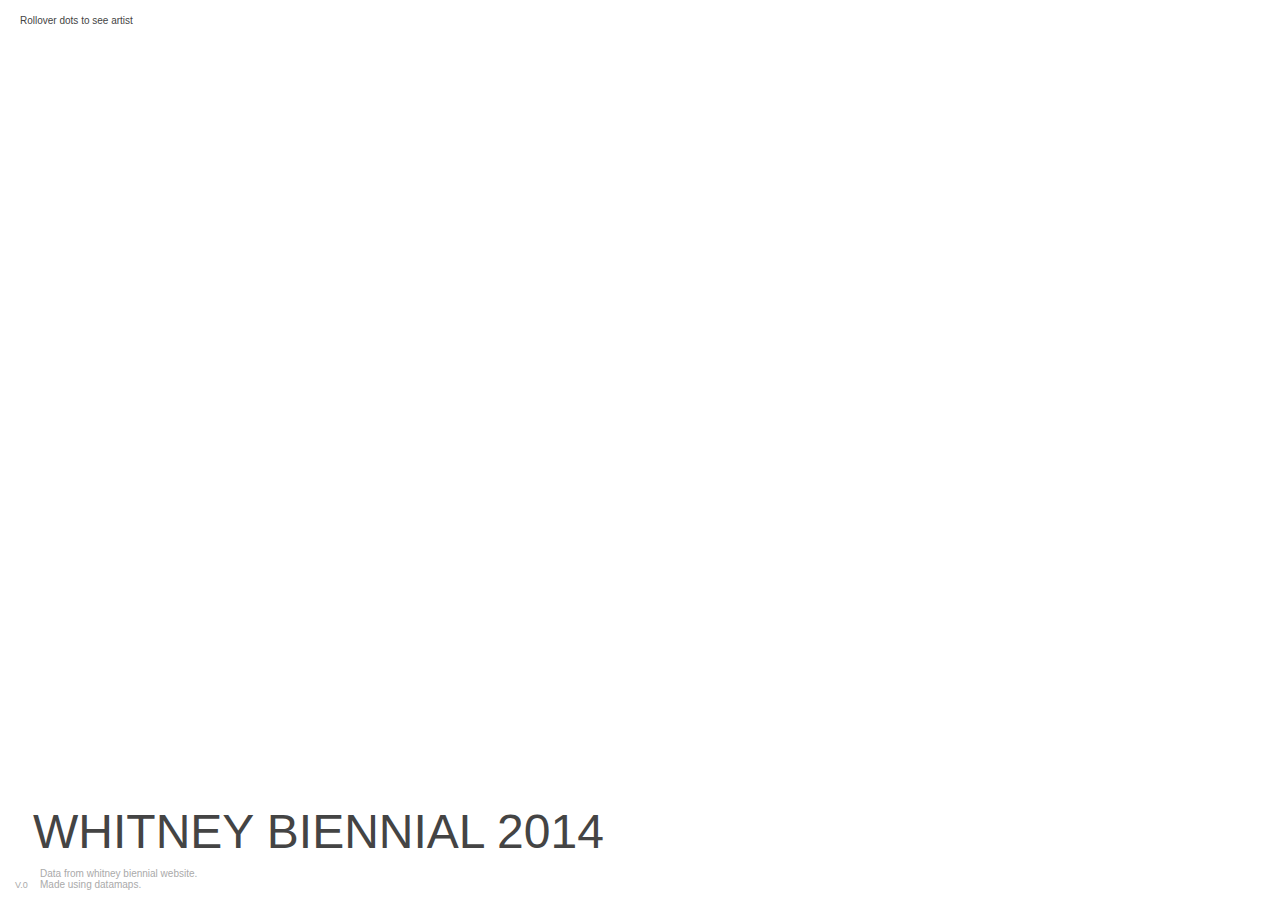
<file: map/datamaps.html>
<!DOCTYPE html>
<meta charset="utf-8">
<head>
	<title>2014 Map</title>
  <script src="http://d3js.org/d3.v3.min.js"></script>
  <script src="http://d3js.org/topojson.v1.min.js"></script>
  <!-- I recommend you host this file on your own, since this will change without warning -->
  <script src="http://datamaps.github.io/scripts/datamaps.world.min.js?v=1"></script>
  <style type = "text/css">
  body{font-family: Arial, sans-serif;font-size:9px;}
  #title{font-size:48px;font-family:Helvetica;color:#444;line-height:200%;margin-left:25px;position:absolute;bottom:20px;}
  #notes{position:absolute; left:40px; font-size:10px; bottom:10px;width:950px;color:#aaa;font-family:Helvetica;}
  #subtitle{position:absolute; left:20px; top:15px; width:250px;color:#444;font-size:10px;}
  #version{position:absolute; left:15px; bottom:10px;color:#aaa;}
  
  </style>
  </head>
<body>  
  <div id = "notes">
Data from whitney biennial website.<br/>Made using datamaps.
  </div>
<div id = "version">V.0</div>
  
  <div id="container1" style="position:absolute;top:-50px; width: 95%; max-height:100%;"></div>
  <div id ="title">WHITNEY BIENNIAL 2014</div>
<div id = "subtitle">Rollover dots to see artist</div>
  
     <script>
       //basic map config with custom fills, mercator projection
      var map = new Datamap({
        scope: 'world',
        element: document.getElementById('container1'),
        projection: 'mercator',
		bubblesConfig: {
		        borderWidth: 0,
				borderColor: 'red',
				},
		geographyConfig: {
		    popupOnHover: false,
		    highlightOnHover: false
		  },
        fills: {
          defaultFill: '#ddd',
          lt50: '#ddd',
		  gt50: '#555'
        },
        
        data: {
          USA: {fillKey: 'lt50' }   
        }
      })
      //bubbles, custom popup on hover template
    map.bubbles([
		{name: 'Tony Lewis, born 1986 in Los Angeles CA, lives and works in Chicago IL', latitude: 34.0536781, longitude:-118.2427025, radius:2, fillKey:'gt50'},
		{name: 'Jacolby Satterwhite, born 1986 in Columbia SC, lives and works in New York NY', latitude: 34.0007104, longitude:-81.0348144, radius:2, fillKey:'gt50'},
		{name: 'Kevin Beasley, born 1985 in Lynchburg VA, lives and works in New York NY', latitude: 37.4137536, longitude:-79.1422464, radius:2, fillKey:'gt50'},
		{name: 'Yve Laris Cohen, born 1985 in San Diego CA, lives and works in Brooklyn NY', latitude: 32.7469869, longitude:-117.21177, radius:2, fillKey:'gt50'},
		{name: 'Zackary Drucker, born 1983 in Syracuse NY Live and work in Los Angeles CA', latitude: 43.0481221, longitude:-76.1474244, radius:2, fillKey:'gt50'},
		{name: 'Dashiell Manley, born 1983 in Fontana CA, lives and works in Los Angeles CA', latitude: 34.0922335, longitude:-117.435048, radius:2, fillKey:'gt50'},
		{name: 'Rhys Ernst, born 1982 in Pomona CA Live and work in Los Angeles CA', latitude: 34.0552886, longitude:-117.7522793, radius:2, fillKey:'gt50'},
		{name: 'Radamés “Juni” Figueroa, born 1982 in San Juan Puerto Rico, lives and works in San Juan Puerto Rico', latitude: 19.4464186, longitude:-67.0755069, radius:2, fillKey:'gt50'},
		{name: 'Sergei Tcherepnin, born 1981 in Watertown MA, lives and works in New York NY', latitude: 42.3709299, longitude:-71.1828321, radius:2, fillKey:'gt50'},
		{name: 'Valerie Snobeck, born 1980 in Wadena MN, lives and works in New York NY', latitude: 46.5850936, longitude:-94.9606684, radius:2, fillKey:'gt50'},
		{name: 'Jessie Mott, born 1980 in New York NY Live and work in Chicago IL', latitude: 40.7305991, longitude:-73.9865812, radius:2, fillKey:'gt50'},
		{name: 'Travis Jeppesen, born 1979 in Ft. Lauderdale FL, lives and works in London England', latitude: 26.1223084, longitude:-80.1433786, radius:2, fillKey:'gt50'},
		{name: 'Trevor Shimizu, born 1978 in Hawaii, lives and works New York in New York NY', latitude: 23.2160437, longitude:-157.975203, radius:2, fillKey:'gt50'},
		{name: 'Darren Bader, born 1978 in Bridgeport CT, lives and works in New York NY', latitude: 41.1670412, longitude:-73.2048348, radius:2, fillKey:'gt50'},
		{name: 'Elijah Burgher, born 1978 in Kingston NY, lives and works in Chicago IL', latitude: 41.9270987, longitude:-73.99611, radius:2, fillKey:'gt50'},
		{name: 'Victoria Fu, born 1978 in Santa Monica CA, lives and works in San Diego CA', latitude: 34.0195598, longitude:-118.4869739, radius:2, fillKey:'gt50'},
		{name: 'Diego Leclery, born 1978 in Boulogne-Billancourt France, lives and works in New York NY', latitude: 48.8357506, longitude:2.2399217, radius:2, fillKey:'gt50'},
		{name: 'Shana Lutker, born 1978 in Northport NY, lives and works in Los Angeles CA', latitude: 40.9009314, longitude:-73.3431727, radius:2, fillKey:'gt50'},
		{name: 'Ken Okiishi, born 1978 in Ames IA, lives and works in New York NY', latitude: 42.0346917, longitude:-93.6201507, radius:2, fillKey:'gt50'},
		{name: 'Sara Greenberger Rafferty, born 1978 in Evanston IL, lives and works in Brooklyn NY', latitude: 42.0447388, longitude:-87.6930459, radius:2, fillKey:'gt50'},
		{name: 'Philip Vanderhyden, born 1978 in Menasha WI, lives and works in New York NY', latitude: 44.2022293, longitude:-88.4465361, radius:2, fillKey:'gt50'},
		{name: 'Ei Arakawa, born 1977 in Fukushima Japan Live and work in New York NY', latitude: 37.7588737, longitude:140.4692432, radius:2, fillKey:'gt50'},
		{name: 'Uri Aran, born 1977 in Jerusalem Israel, lives and works in New York NY', latitude: 31.7774287, longitude:35.2247239, radius:2, fillKey:'gt50'},
		{name: 'Andrew Bujalski, born 1977 in Boston MA, lives and works in Austin TX', latitude: 42.3604823, longitude:-71.0595678, radius:2, fillKey:'gt50'},
		{name: 'Angie Keefer, born 1977 in Huntsville AL, lives and works in New York NY', latitude: 34.577882, longitude:-86.8358347843877, radius:2, fillKey:'gt50'},
		{name: 'Dave McKenzie, born 1977 in Kingston Jamaica, lives and works in Brooklyn NY', latitude: 17.9712148, longitude:-76.7928128, radius:2, fillKey:'gt50'},
		{name: 'Paul P., born 1977 in Hamilton Ontario Canada in, lives and works New York', latitude: 43.254687, longitude:-79.8678197, radius:2, fillKey:'gt50'},
		{name: 'Emily Sundblad, born 1977 in Dalsjöfors Sweden, lives and works in New York NY', latitude: 57.7247008, longitude:13.1008257, radius:2, fillKey:'gt50'},
		{name: 'Donelle Woolford, born 1977 in Conyers GA, lives and works in New York NY', latitude: 33.6676103, longitude:-84.0176904, radius:2, fillKey:'gt50'},
		{name: 'Karl Haendel, born 1976 in New York NY, lives and works in Los Angeles CA', latitude: 40.7305991, longitude:-73.9865812, radius:2, fillKey:'gt50'},
		{name: 'taisha paggett, born 1976 in Fresno CA, lives and works in Chicago IL', latitude: 36.730738, longitude:-119.699200933824, radius:2, fillKey:'gt50'},
		{name: 'Alex Waterman, born 1975 in Portsmouth VA, lives and works in New York NY', latitude: 36.8354258, longitude:-76.2981742, radius:2, fillKey:'gt50'},
		{name: 'Alex Jovanovich, born 1975 in Hobart Indiana, lives and works in Bronx NY', latitude: 41.5322592, longitude:-87.2550353, radius:2, fillKey:'gt50'},
		{name: 'Molly Zuckerman-Hartung, born 1975 in Los Gatos CA, lives and works in Chicago IL', latitude: 37.2333645, longitude:-121.947273077603, radius:2, fillKey:'gt50'},
		{name: 'Ricky Swallow, born 1974 in San Remo Australia, lives and works in Los Angeles CA', latitude: -33.2138889, longitude:151.5216667, radius:2, fillKey:'gt50'},
		{name: 'Pedro Vélez, born 1973 in Bayamón Puerto Rico, lives and works in Chicago IL', latitude: 18.398755, longitude:-66.1559564, radius:2, fillKey:'gt50'},
		{name: 'Matthew Deleget, born 1972 in Hammond IN, lives and works in Brooklyn NY', latitude: 41.5833658, longitude:-87.500043, radius:2, fillKey:'gt50'},
		{name: 'Shio Kusaka, born 1972 in Japan  Los Angeles in Los Angeles CA', latitude: 36.5748441, longitude:139.2394179, radius:2, fillKey:'gt50'},
		{name: 'Sterling Ruby, born 1972 in Bitburg Germany, lives and works in Los Angeles CA', latitude: 49.9732762, longitude:6.524947, radius:2, fillKey:'gt50'},
		{name: 'Véréna Paravel, born 1971 in Neuchâtel Switzerland Live and work in Boston MA', latitude: 46.9895435, longitude:6.9292679, radius:2, fillKey:'gt50'},
		{name: 'Matt Hanner, born 1971 in Columbus OH died 2011 in Porter IN', latitude: 39.9622601, longitude:-83.0007065, radius:2, fillKey:'gt50'},
		{name: 'Miguel Gutierrez, born 1971 in Flushing NY, lives and works in Brooklyn NY', latitude: 40.7654301, longitude:-73.8174291, radius:2, fillKey:'gt50'},
		{name: 'Miljohn Ruperto, born 1971 in Manila Philippines, lives and works in Los Angeles CA', latitude: 14.5906216, longitude:120.9799696, radius:2, fillKey:'gt50'},
		{name: 'Alma Allen, born 1970 in Heber City UT, lives and works in Joshua Tree CA', latitude: 40.5065256, longitude:-111.4133091, radius:2, fillKey:'gt50'},
		{name: 'Carissa Rodriguez, born 1970 in New York NY Live and work in New York NY', latitude: 40.7305991, longitude:-73.9865812, radius:2, fillKey:'gt50'},
		{name: 'Jennifer stein, born 1970 in Seattle WA, lives and works in New York NY', latitude: 47.6038321, longitude:-122.3300624, radius:2, fillKey:'gt50'},
		{name: 'Laura Owens, born 1970 in Euclid OH, lives and works in Los Angeles CA', latitude: 41.5931049, longitude:-81.5267873, radius:2, fillKey:'gt50'},
		{name: 'Rebecca Morris, born 1969 in Honolulu Hawaii, lives and works in Los Angeles CA', latitude: 21.304547, longitude:-158.8556764, radius:2, fillKey:'gt50'},
		{name: 'Catherine Sullivan, born 1968 in Los Angeles CA, lives and works in Chicago IL', latitude: 34.0536781, longitude:-118.2427025, radius:2, fillKey:'gt50'},
		{name: 'Lisa Anne Auerbach, born 1967 in Ann Arbor MI, lives and works in Los Angeles CA', latitude: 42.2681569, longitude:-83.7312291, radius:2, fillKey:'gt50'},
		{name: 'Jonn Herschend, born 1967 in Branson MO, lives and works in San Francisco CA', latitude: 36.607958, longitude:-93.2810170588579, radius:2, fillKey:'gt50'},
		{name: 'Bjarne Melgaard, born 1967 in Sydney Australia, lives and works in New York NY', latitude: -33.8548157, longitude:151.2164539, radius:2, fillKey:'gt50'},
		{name: 'A.L. Steiner, born 1967 in Miami FL, lives and works in Los Angeles CA', latitude: 25.7742658, longitude:-80.1936589, radius:2, fillKey:'gt50'},
		{name: 'Lucien Castaing-Taylor, born 1966 in Liverpool UK Live and work in Boston MA', latitude: 53.4054719, longitude:-2.9805393, radius:2, fillKey:'gt50'},
		{name: 'Chris Larson, born 1966 in St. Paul MN, lives and works in St. Paul MN', latitude: 44.9504037, longitude:-93.1015026, radius:2, fillKey:'gt50'},
		{name: 'Keith Mayerson, born 1966 in Cincinnati OH, lives and works in New York NY', latitude: 39.1014537, longitude:-84.5124602, radius:2, fillKey:'gt50'},
		{name: 'Paul Druecke, born 1964 in Milwaukee WI, lives and works in Milwaukee WI', latitude: 43.0349931, longitude:-87.922497, radius:2, fillKey:'gt50'},
		{name: 'Steve Reinke, born 1963 in Eganville Ontario  in Canada ', latitude: 45.5406943, longitude:-77.1004317, radius:2, fillKey:'gt50'},
		{name: 'Ben Kinmont, born 1963 in Burlington VT, lives and works in Sebastopol CA', latitude: 44.4723989, longitude:-73.2114941, radius:2, fillKey:'gt50'},
		{name: 'Carol Jackson, born 1962 in Los Angeles CA, lives and works in Chicago IL', latitude: 34.0536781, longitude:-118.2427025, radius:2, fillKey:'gt50'},
		{name: 'David Foster Wallace, born 1962 in Ithaca NY Died 2008 in Claremont CA', latitude: 42.4396039, longitude:-76.4968019, radius:2, fillKey:'gt50'},
		{name: 'Zoe Leonard, born 1961 in Liberty NY, lives and works in New York NY', latitude: 41.8012002, longitude:-74.74655, radius:2, fillKey:'gt50'},
		{name: 'Jacqueline Humphries, born 1960 in New Orleans LA, lives and works in New York NY', latitude: 29.9499323, longitude:-90.0701156, radius:2, fillKey:'gt50'},
		{name: 'Tony Tasset, born 1960 in Cincinnati OH, lives and works in Chicago IL', latitude: 39.1014537, longitude:-84.5124602, radius:2, fillKey:'gt50'},
		{name: 'Charline von Heyl, born 1960 in Mainz Germany, lives and works in New York NY', latitude: 49.9999952, longitude:8.2710237, radius:2, fillKey:'gt50'},
		{name: 'Dan Walsh, born 1960 in Philadelphia PA, lives and works in New York NY', latitude: 39.952335, longitude:-75.163789, radius:2, fillKey:'gt50'},
		{name: 'Suzanne McClelland, born 1959 in Jacksonville FL, lives and works in New York NY', latitude: 30.3321838, longitude:-81.655651, radius:2, fillKey:'gt50'},
		{name: 'Joel Otterson, born 1959 in Los Angeles CA, lives and works in Los Angeles CA', latitude: 34.0536781, longitude:-118.2427025, radius:2, fillKey:'gt50'},
		{name: 'Jeff Gibson, born 1958 in Brisbane Australia, lives and works in New York NY', latitude: -27.4689682, longitude:153.0234991, radius:2, fillKey:'gt50'},
		{name: 'Peter Schuyff, born 1958 in Baarn Netherlands, lives and works in Amsterdam Netherlands', latitude: 52.21115, longitude:5.2931, radius:2, fillKey:'gt50'},
		{name: 'Julie Ault, born 1957 in Boston MA, lives and works in Joshua Tree CA and New York', latitude: 42.3604823, longitude:-71.0595678, radius:2, fillKey:'gt50'},
		{name: 'David Robbins, born 1957 in Whitefish Bay WI, lives and works in Shorewood WI', latitude: 43.1133445, longitude:-87.9000856, radius:2, fillKey:'gt50'},
		{name: 'Joseph Grigely, born 1956 in East Longmeadow MA, lives and works in Chicago IL', latitude: 42.0645396, longitude:-72.5125863, radius:2, fillKey:'gt50'},
		{name: 'Ken Lum, born 1956 in Vancouver Canada, lives and works in philadelphia PA', latitude: 49.2499987, longitude:-123.1333301, radius:2, fillKey:'gt50'},
		{name: 'Gaylen Gerber, born 1955 in McAllen TX, lives and works in Chicago IL', latitude: 26.2260035, longitude:-98.2373177181604, radius:2, fillKey:'gt50'},
		{name: 'Tony Greene curated by Richard Hawkins and Catherine Opie, born 1955 in San Francisco CA Died 1990 in Los Angeles CA', latitude: 37.7789601, longitude:-122.419199, radius:2, fillKey:'gt50'},
		{name: 'Amy Sillman, born 1955 in Detroit MI, lives and works in Brooklyn NY', latitude: 42.3486635, longitude:-83.0567375, radius:2, fillKey:'gt50'},
		{name: 'Terry Adkins, born 1953 in Washington DC Died 2014 in Brooklyn NY', latitude: 38.8951148, longitude:-77.0363716, radius:2, fillKey:'gt50'},
		{name: 'Dawoud Bey, born 1953 in Queens NY, lives and works in Chicago IL', latitude: 40.651018, longitude:-73.792546618181, radius:2, fillKey:'gt50'},
		{name: 'Stephen Berens, born 1952 in Fort Collins CO, lives and works in Los Angeles CA', latitude: 40.5508527, longitude:-105.0668085, radius:2, fillKey:'gt50'},
		{name: 'Gretchen Bender, born 1951 in Seaford DE Died 2004 in New York NY', latitude: 38.6574365, longitude:-75.6088567512992, radius:2, fillKey:'gt50'},
		{name: 'Allan Sekula, born 1951 in Erie PA Died 2013 in Los Angeles CA', latitude: 42.129461, longitude:-80.085239, radius:2, fillKey:'gt50'},
		{name: 'Gary Indiana, born 1950 in Derry NH, lives and works in New York NY', latitude: 42.8808677, longitude:-71.3264492, radius:2, fillKey:'gt50'},
		{name: 'Doug Ischar, born 1948 in Honolulu Hawaii, lives and works in Chicago IL', latitude: 21.304547, longitude:-157.8556764, radius:2, fillKey:'gt50'},
		{name: 'Sherrie Levine, born 1947 in Hazelton PA, lives and works in New York NY', latitude: 41.8986734, longitude:-78.718919, radius:2, fillKey:'gt50'},
		{name: 'Sarah Charlesworth, born 1947 in East Orange NJ Died 2013 in Hartford CT', latitude: 40.767323, longitude:-74.2048677, radius:2, fillKey:'gt50'},
		{name: 'Rochelle Feinstein, born 1947 in New York NY, lives and works in New York NY', latitude: 40.7305991, longitude:-73.9865812, radius:2, fillKey:'gt50'},
		{name: 'Dona Nelson, born 1947 in Grand Island NE, lives and works in Lansdale PA', latitude: 40.9250124, longitude:-98.342007, radius:2, fillKey:'gt50'},
		{name: 'Charlemagne Palestine, born 1947 in Brooklyn NY, lives and works in Brussels Belgium', latitude: 40.6501038, longitude:-73.9495823, radius:2, fillKey:'gt50'},
		{name: 'Michel Auder, born 1945 in Soissons France, lives and works in Brooklyn NY', latitude: 49.3816667, longitude:3.3236111, radius:2, fillKey:'gt50'},
		{name: 'David Hammons, born 1943 in Springfield IL, lives and works in New York NY', latitude: 39.7989763, longitude:-89.6443688, radius:2, fillKey:'gt50'},
		{name: 'David Diao, born 1943 in Chengdu Sichuan China in New York NY', latitude: 30.6765553, longitude:104.0612783, radius:2, fillKey:'gt50'},
		{name: 'Philip Hanson, born 1943 in Chicago IL, lives and works in Chicago IL', latitude: 41.8756208, longitude:-87.6243706, radius:2, fillKey:'gt50'},
		{name: 'Morgan Fisher, born 1942 in Washington DC, lives and works in Santa Monica CA', latitude: 38.8951148, longitude:-77.0363716, radius:2, fillKey:'gt50'},
		{name: 'Fred Lonidier, born 1942 in Lakeview OR, lives and works in San Diego CA', latitude: 42.1887721, longitude:-120.345792, radius:2, fillKey:'gt50'},
		{name: 'Jimmie Durham, born 1940 in Washington AR, lives and works in Berlin Germany', latitude: 35.9672625, longitude:-94.2280656, radius:2, fillKey:'gt50'},
		{name: 'Louise Fishman, born 1939 in Philadelphia PA, lives and works in New York NY', latitude: 39.952335, longitude:-75.163789, radius:2, fillKey:'gt50'},
		{name: 'Susan Howe, born 1937 in Boston MA, lives and works in Guilford CT', latitude: 42.3604823, longitude:-71.0595678, radius:2, fillKey:'gt50'},
		{name: 'Sheila Hicks, born 1934 in Hastings NE, lives and works in New York NY', latitude: 40.5861246, longitude:-98.388393, radius:2, fillKey:'gt50'},
		{name: 'Channa Horwitz, born 1932 in Los Angeles CA Died 2013 in Los Angeles CA', latitude: 34.0536781, longitude:-118.2427025, radius:2, fillKey:'gt50'},
		{name: 'Pauline Oliveros, born 1932 in Houston TX, lives and works in Kingston NY', latitude: 29.9519265, longitude:-95.5409169840524, radius:2, fillKey:'gt50'},
		{name: 'Robert Ashley, born 1930 in Ann Arbor MI Died 2014 in New York NY', latitude: 42.2681569, longitude:-83.7312291, radius:2, fillKey:'gt50'},
		{name: 'John Mason, born 1927 in Madrid NE, lives and works in Los Angeles CA', latitude: 40.8499965, longitude:-101.5435011, radius:2, fillKey:'gt50'},
		{name: 'Etel Adnan, born 1925 in Beirut Lebanon, lives and works in Sausalito CA', latitude: 33.8959203, longitude:35.47843, radius:2, fillKey:'gt50'},
		{name: 'Pam Lins, born 1971 in Lake Forest IL,, lives and works in Brooklyn NY', latitude: 42.2586342, longitude:-87.840625, radius:2, fillKey:'gt50'}
    ], {borderWidth: 0,
		highlightOnHover: true,highlightBorderColor:'#333',
		            highlightFillColor: '#444',
      popupTemplate: function(geo, data) {
        return "<div class='hoverinfo'>" + data.name + "</div>";
      }
    });
      
      //sample of the arc plugin
	  for (var i=0;i<30;i++) {
		  setTimeout(function () {
      map.arc([origin:{
		  latitude:
      }

      ], 
	  {strokeWidth: 0.5, strokeColor: '#333', animationSpeed: 5000, arcSharpness: 0.2});
  }, 100*i);
	}
       
     </script>
</body>
</file>
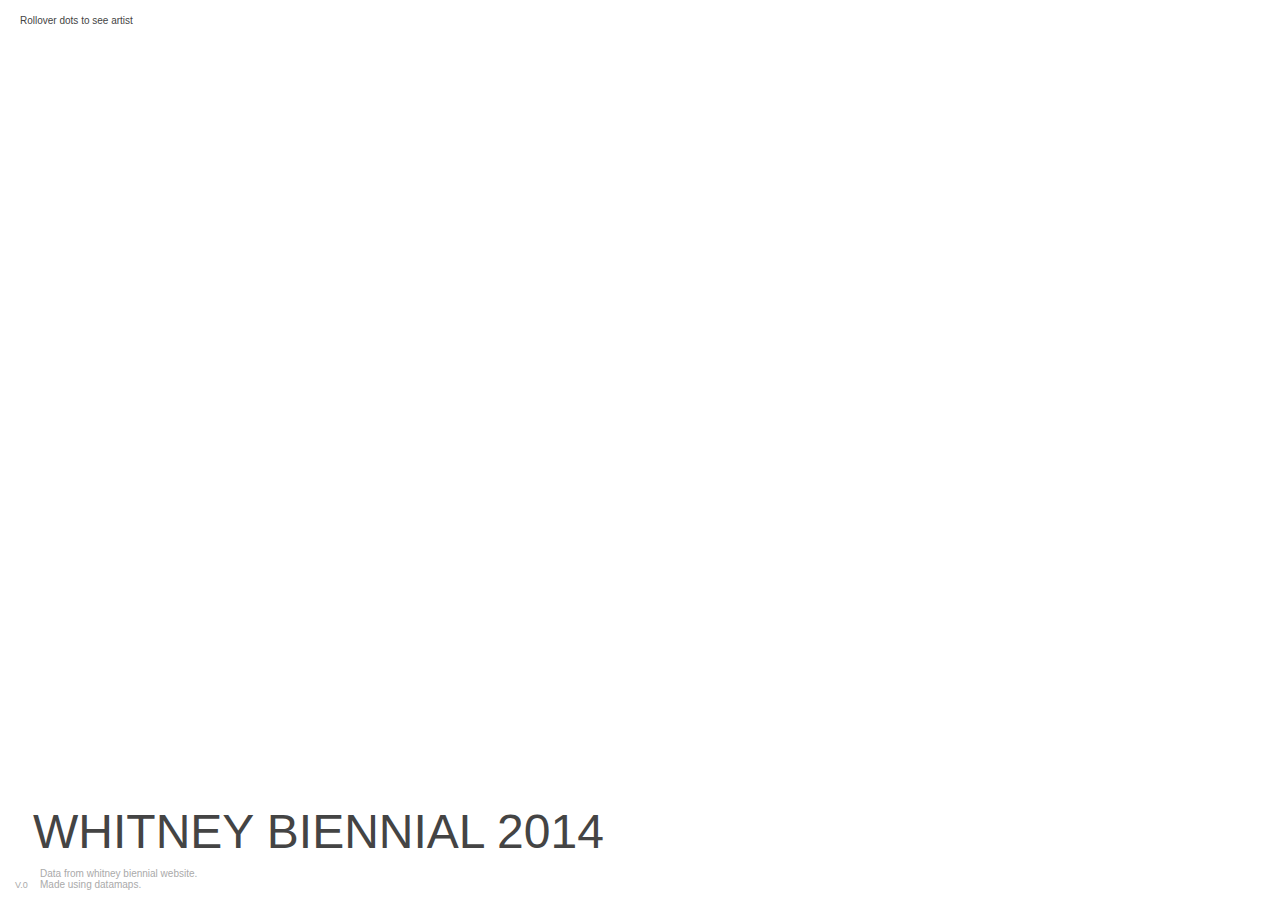
<file: map/datamaps2.html>
<!DOCTYPE html>
<meta charset="utf-8">
<head>
	<title>2014 Map</title>
  <script src="http://d3js.org/d3.v3.min.js"></script>
  <script src="http://d3js.org/topojson.v1.min.js"></script>
  <!-- I recommend you host this file on your own, since this will change without warning -->
  <script src="http://datamaps.github.io/scripts/datamaps.world.min.js?v=1"></script>
  <style type = "text/css">
  body{font-family: Arial, sans-serif;font-size:9px;}
  #title{font-size:48px;font-family:Helvetica;color:#444;line-height:200%;margin-left:25px;position:absolute;bottom:20px;}
  #notes{position:absolute; left:40px; font-size:10px; bottom:10px;width:950px;color:#aaa;font-family:Helvetica;}
  #subtitle{position:absolute; left:20px; top:15px; width:250px;color:#444;font-size:10px;}
  #version{position:absolute; left:15px; bottom:10px;color:#aaa;}
  
  </style>
  </head>
<body>  
  <div id = "notes">
Data from whitney biennial website.<br/>Made using datamaps.
  </div>
<div id = "version">V.0</div>
  
  <div id="container1" style="position:absolute;top:-50px; width: 95%; max-height:100%;"></div>
  <div id ="title">WHITNEY BIENNIAL 2014</div>
<div id = "subtitle">Rollover dots to see artist</div>
  
     <script>
       //basic map config with custom fills, mercator projection
      var map = new Datamap({
        scope: 'world',
        element: document.getElementById('container1'),
        projection: 'mercator',
		bubblesConfig: {
		        borderWidth: 0,
				borderColor: 'red',
				},
		geographyConfig: {
		    popupOnHover: false,
		    highlightOnHover: false
		  },
        fills: {
          defaultFill: '#ddd',
          lt50: '#ddd',
		  gt50: '#555'
        },
        
        data: {
          USA: {fillKey: 'lt50' }   
        }
      })
      //bubbles, custom popup on hover template
	
	var csv = "DataSoFar_04262014.csv"
      
      //sample of the arc plugin
	  for (var i=0;i<30;i++) {
		  setTimeout(function () {
      map.arc([origin:{
		  latitude:
      }

      ], 
	  {strokeWidth: 0.5, strokeColor: '#333', animationSpeed: 5000, arcSharpness: 0.2});
  }, 100*i);
	}
       
     </script>
</body>
</file>
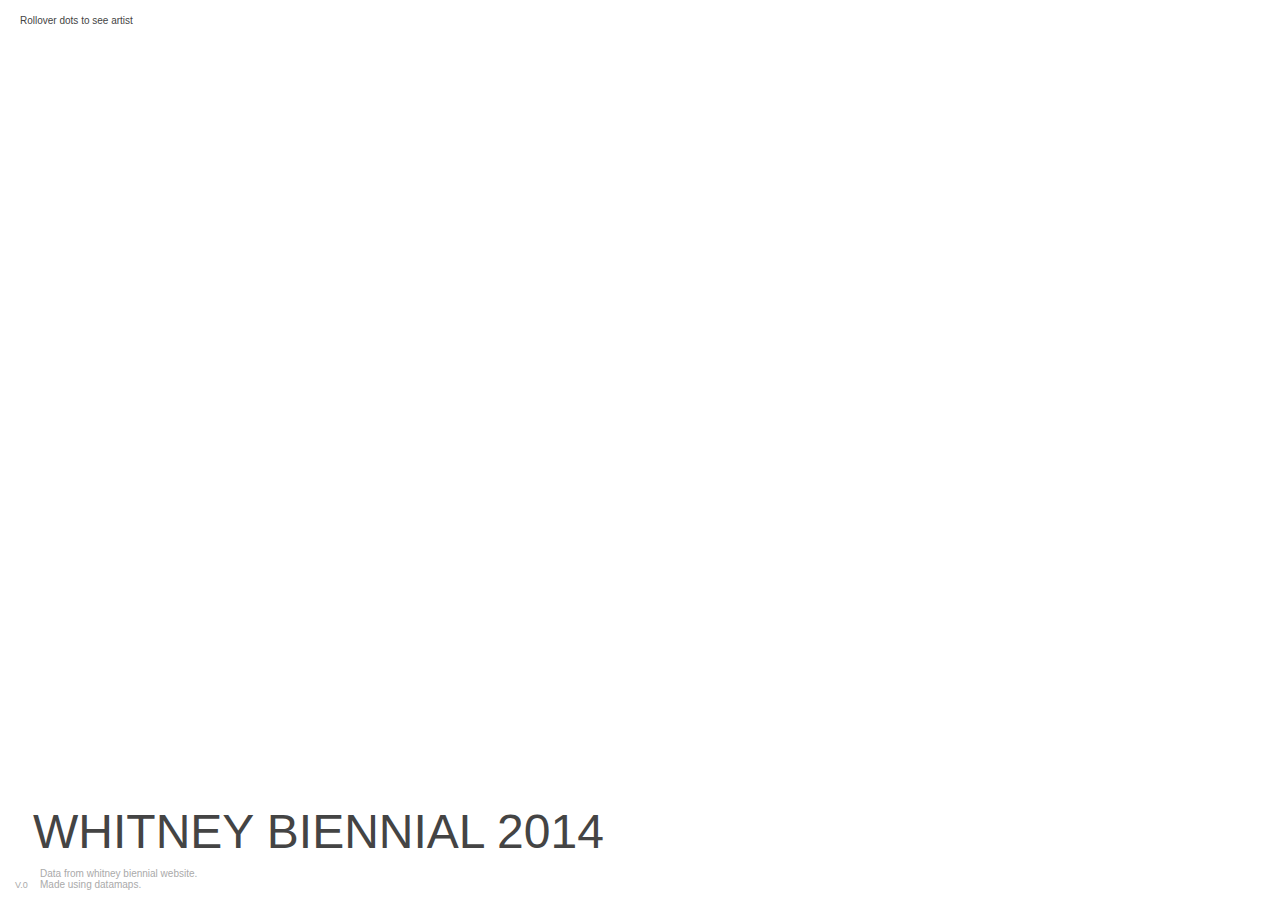
<file: whitney_biennial/datamaps2.html>
<!DOCTYPE html>
<meta charset="utf-8">
<head>
	<title>2014 Map</title>
  <script src="http://d3js.org/d3.v3.min.js"></script>
  <script src="http://d3js.org/topojson.v1.min.js"></script>
  <!-- I recommend you host this file on your own, since this will change without warning -->
  <script src="http://datamaps.github.io/scripts/datamaps.world.min.js?v=1"></script>
  <style type = "text/css">
  body{font-family: Arial, sans-serif;font-size:9px;}
  #title{font-size:48px;font-family:Helvetica;color:#444;line-height:200%;margin-left:25px;position:absolute;bottom:20px;}
  #notes{position:absolute; left:40px; font-size:10px; bottom:10px;width:950px;color:#aaa;font-family:Helvetica;}
  #subtitle{position:absolute; left:20px; top:15px; width:250px;color:#444;font-size:10px;}
  #version{position:absolute; left:15px; bottom:10px;color:#aaa;}
  
  </style>
  </head>
<body>  
  <div id = "notes">
Data from whitney biennial website.<br/>Made using datamaps.
  </div>
<div id = "version">V.0</div>
  
  <div id="container1" style="position:absolute;top:-50px; width: 95%; max-height:100%;"></div>
  <div id ="title">WHITNEY BIENNIAL 2014</div>
<div id = "subtitle">Rollover dots to see artist</div>
  
     <script>
       //basic map config with custom fills, mercator projection
	
var csv = "testData.csv"
d3.csv(csv, function(data){
	drawDataMap(data)
		})
		
function drawDataMap(data){
    var map = new Datamap({
      scope: 'world',
      element: document.getElementById('container1'),
      projection: 'mercator',
	bubblesConfig: {
	        borderWidth: 0,
			borderColor: 'red',
			},
	geographyConfig: {
	    popupOnHover: false,
	    highlightOnHover: false
	  },
      fills: {
        defaultFill: '#ddd',
        lt50: '#ddd',
	  gt50: '#555'
      },
      
      data: {
        USA: {fillKey: 'lt50' }   
      }
    })
	var artists = []
	for(artist in data){
		artists.push({
					origin: {
						latitude: data[artist]["lat1"],
						longitude: data[artist]["lng1"]
					},
					destination: {
						latitude: data[artist]["lat2"],
						longitude: data[artist]["lng2"]
					}
				})
	}
			map.arc(
				artists, 
			{
				strokeWidth: 0.5, strokeColor: '#333', animationSpeed: 1000, arcSharpness: 0.2
			});
		}
</script>
</body>
</file>
<file: whitney_biennial/main.css>
@font-face {
    font-family: 'Roboto';
    src: url('required/Roboto/Roboto-Medium.ttf');
}
body{
	font-family: 'Roboto', 'sans-serif';
	font-size:18px;
	overflow:hidden;
	
}
a:link{color:inherit;text-decoration:underline;}
a:visited{color:inherit;}
a:hover {color:black; text-decoration:underline;}

#title{
	width:100%;
	position:relative;
	float:top;
	letter-spacing:5px;
	height:80px;
}
#title-text{
	font-size:32px;
	margin-left:20px;
	margin-top:10px;
	position:relative;
	float:top;
	width:1000px;
}
#title-nav{
	font-size:12px;
	z-index:99;
	cursor:pointer;
	text-align:left;
	top:40px;
	position:absolute;
	left:20px;
}
#skipAnimation{
	position:relative;
	float:right;
	margin-right:20px;
	font-size:12px;
}
#navLabel{
	width:40px;
	height:20px;
	margin-left:20px;
	top:40px;
	position:absolute;
}
#main{	
}
#top-nav{
	position:absolute;
	top:580px;
	font-size:10px;
	left:25px;
	z-index:99;
	cursor:pointer;
}
#main-nav{
	width:50px;
	position:absolute;
	top:100px;
	margin-left:15px;
}
#main-viz{
	width:800px;
	height:500px;
	position:absolute;
	top:100px;
	left:30px;
	cursor:pointer;
}

#arcs {
	position:relative;
	width:800px;
	height:500px;
}
#arcs svg {
	position:absolute;
	top:0px;
	left:0px;

}
#calendar{
	position:relative;
}
#details{
	font-size:10px;
	height:520px;
	position:absolute;
	top:70px;
	left:980px;
	overflow:auto;
	margin-right:10px;
}
#detailsTitle{
	font-size:18px;
	top:20px;
	height:30px;
	left:980px;
	width:400px;
	position:absolute;
}
#ageLabel{
	position:absolute;
	top:590px;
	left:58px;
	font-size:10px;
	cursor:pointer;
}
#footnote{
	position:absolute;
	bottom:10px;
	right:20px;
	font-size:12px;
}
#showMore{
	position:absolute;
	bottom:10px;
	left:20px;
	font-size:12px;	
}
#essayBox{position:absolute; top:50px;display:none; height: 600px; width:100%; opacity: 0.0;color : #444;padding-left: 10px; padding-right: 10px; font-size: 11px;letter-spacing: 1px;background-color:rgba(255, 255, 255, 0.9);z-index:200;}
#essayBox-close { cursor: pointer; height: 10px;width: 5%; padding: 5px; color:#333; z-index:100;}
#essayContent p {margin-bottom: 10px;margin-left:30px;margin-right:150px;z-index:90;}
#essayContent a {color: black;text-decoration: underline;z-index:90;}
th,td
{
padding:10px;
align:top;
}
</file>
